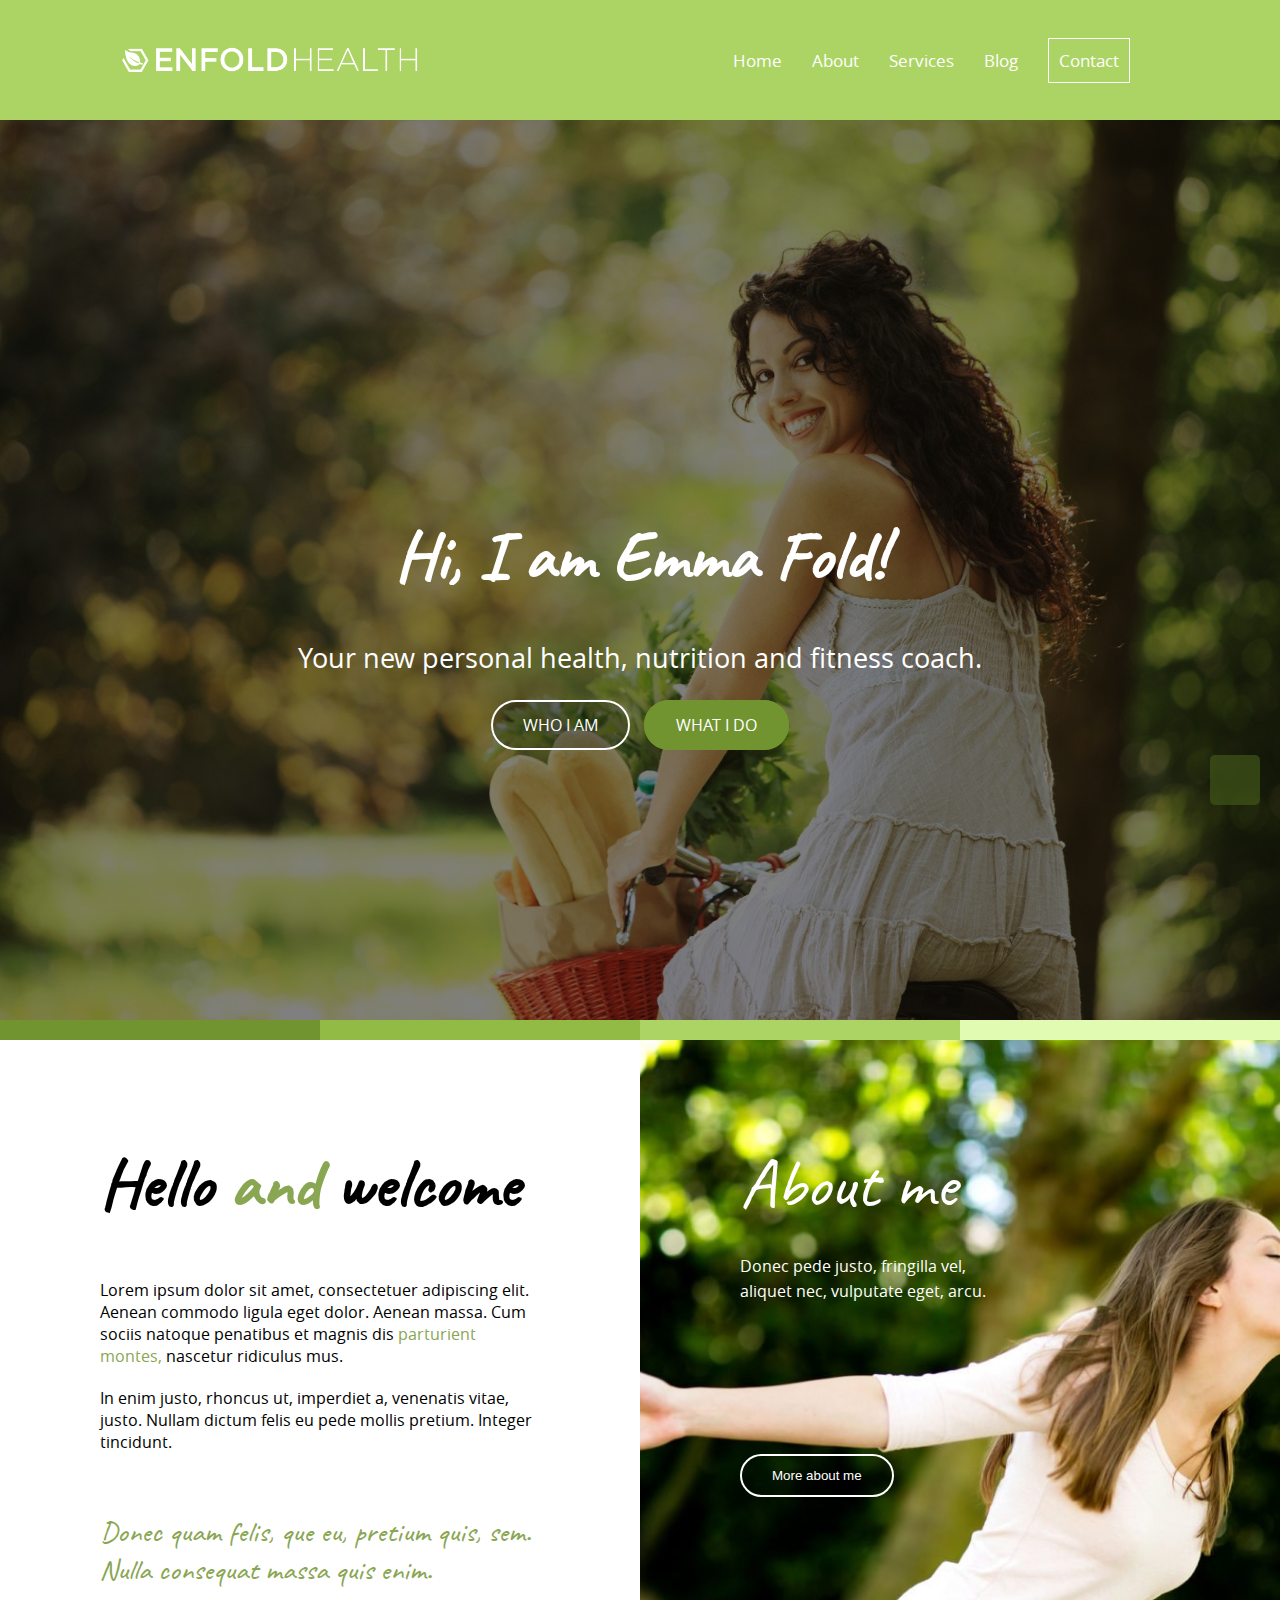
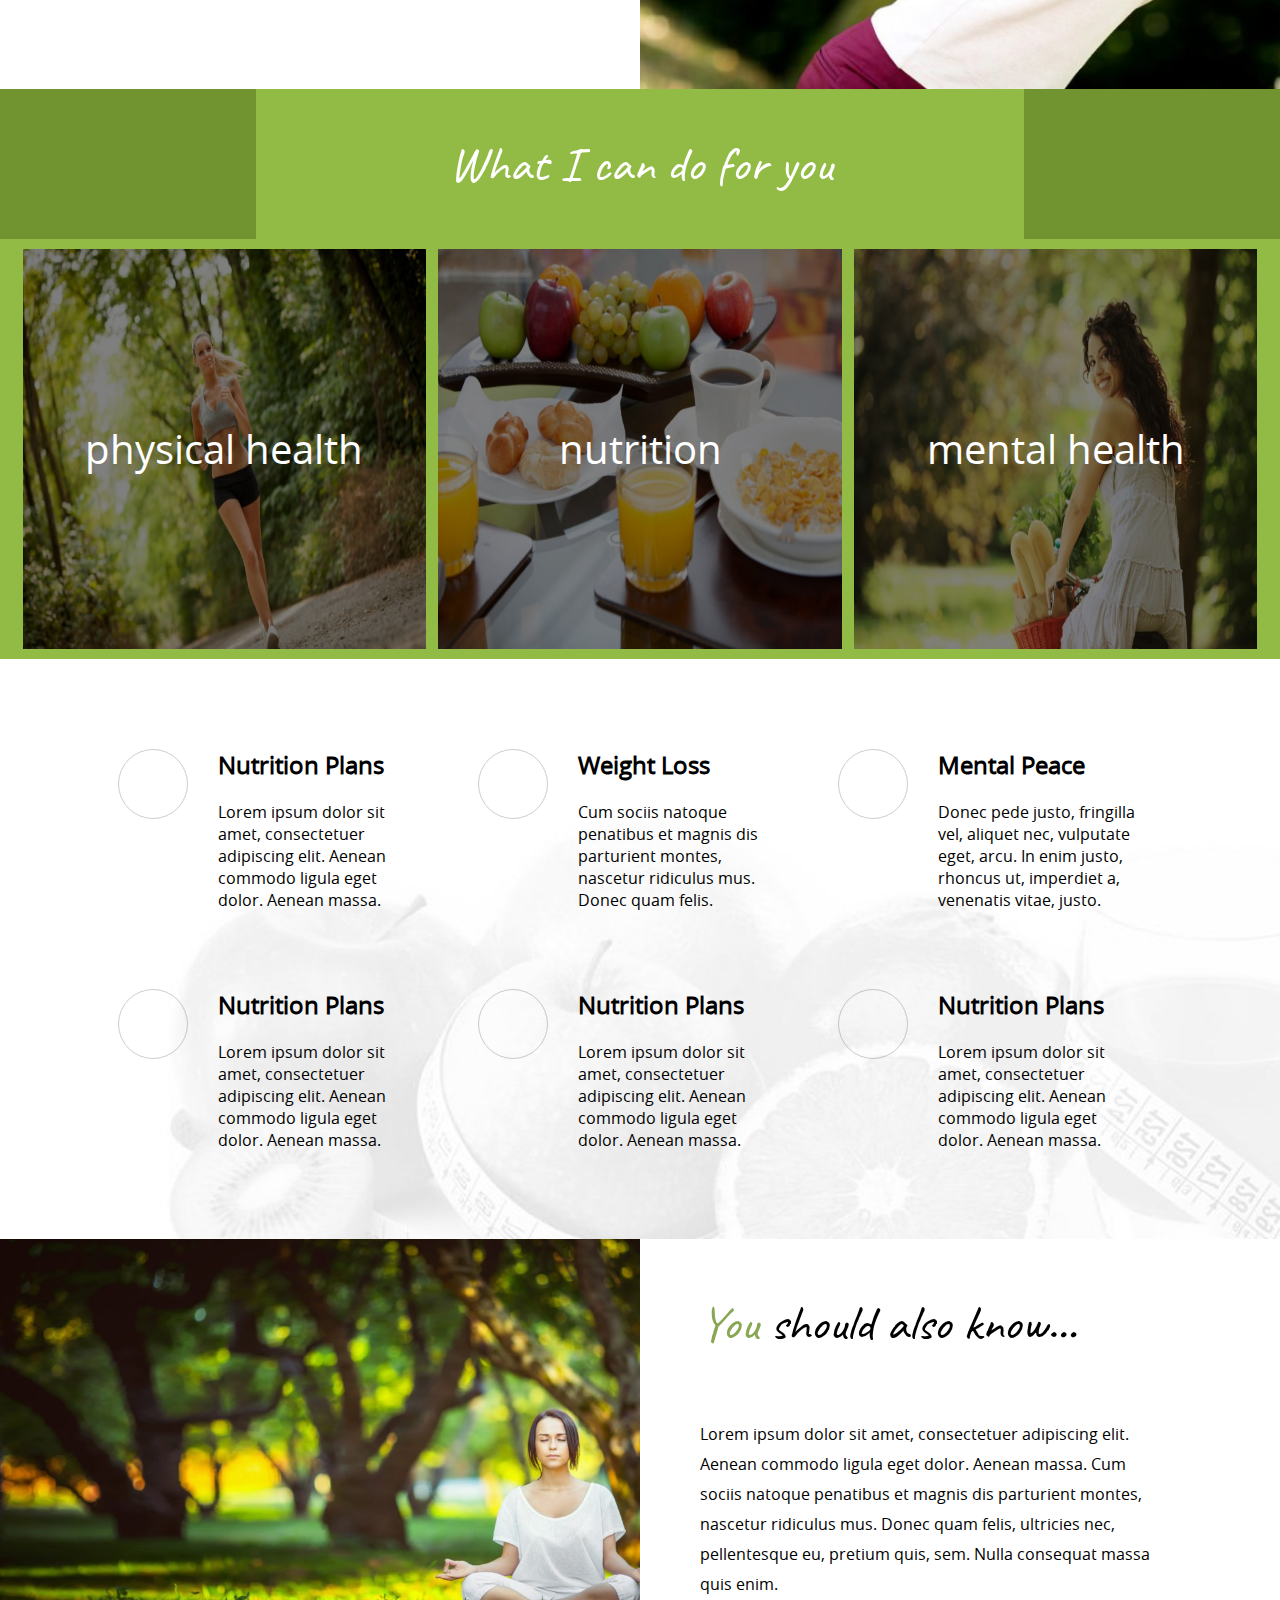
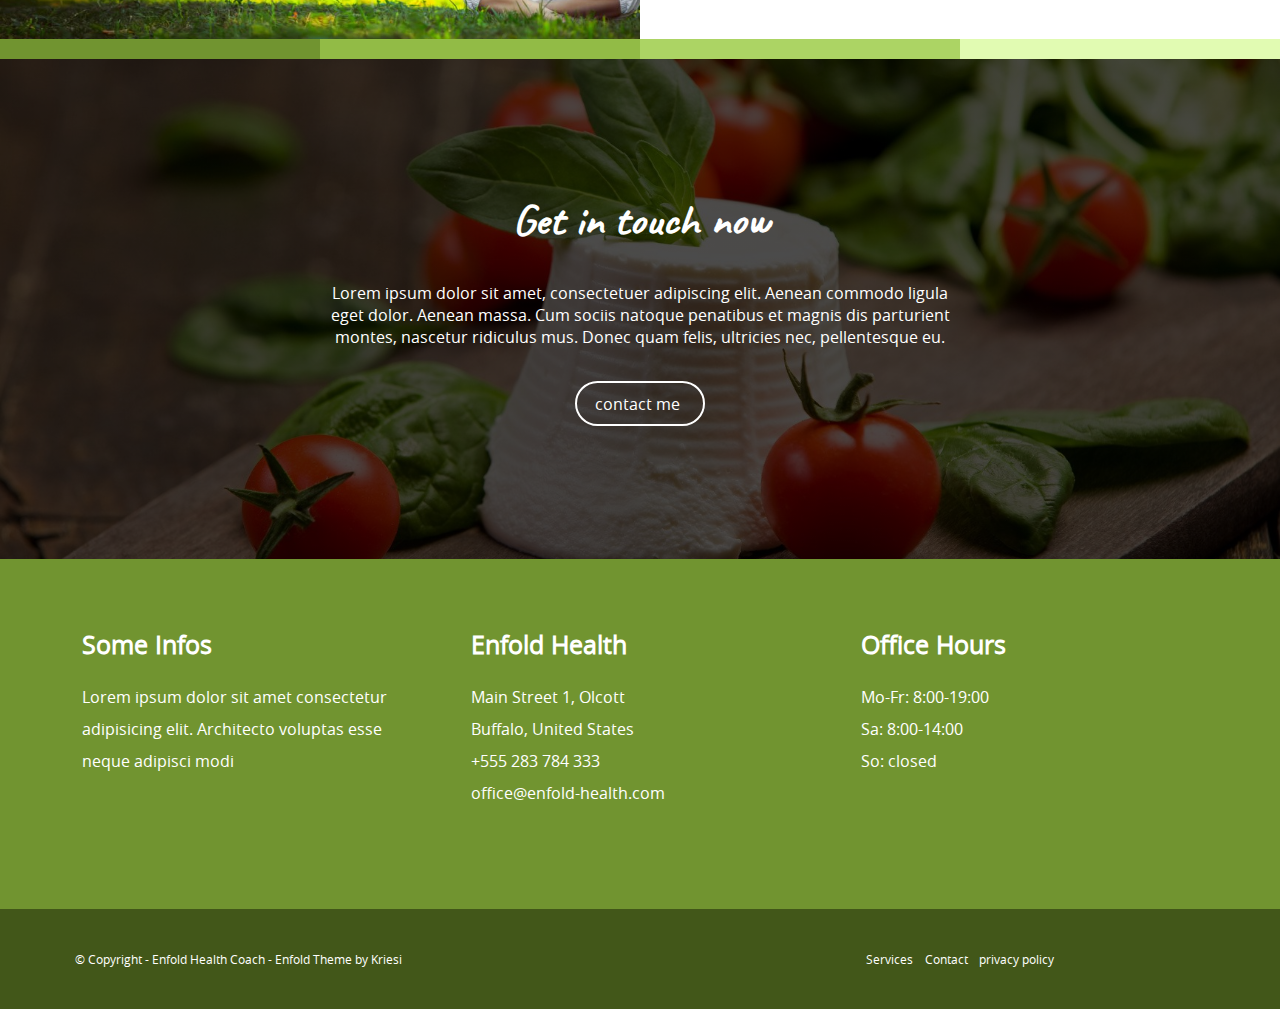
<file: index.html>
<!DOCTYPE html>
<html lang="en">
  <head>
    <meta charset="UTF-8" />
    <meta http-equiv="X-UA-Compatible" content="IE=edge" />
    <meta name="viewport" content="width=device-width, initial-scale=1.0" />
    <title>index</title>
    <link rel="stylesheet" href="css/styles.css" />
    <link
      rel="stylesheet"
      href="https://cdnjs.cloudflare.com/ajax/libs/font-awesome/6.2.0/css/all.min.css"
      integrity="sha512-xh6O/CkQoPOWDdYTDqeRdPCVd1SpvCA9XXcUnZS2FmJNp1coAFzvtCN9BmamE+4aHK8yyUHUSCcJHgXloTyT2A=="
      crossorigin="anonymous"
      referrerpolicy="no-referrer"
    />
  </head>
  <body>
    <!-- fixed-button -->
    <a href="#header" class="fixed-button"><i class="fa fa-angle-up"></i></a>
    <!-- header -->
    <header id="header">
      <nav>
        <!-- logo -->
        <a class="logo-box1" href="">
          <img src="images/logo_white.png" />
        </a>
        <a class="logo-box2" href="">
          <img src="images/logo-1.png" />
        </a>
        <!-- menu -->
        <ul>
          <li>
            <a href="">Home</a>
          </li>
          <li>
            <a href="">About</a>
          </li>
          <li>
            <a href="">Services</a>
            <ul>
              <li>
                <a href="">Mental Health</a>
              </li>
              <li>
                <a href="">Nutrition</a>
              </li>
              <li>
                <a href="">Physical Health</a>
              </li>
            </ul>
          </li>
          <li>
            <a href="">Blog</a>
          </li>
          <li>
            <a href="" class="contact"><span>Contact</span></a>
          </li>
          <li>
            <a href="">
              <i class="fa fa-search"></i>
            </a>
          </li>
        </ul>
        <div class="icons">
          <i class="fa fa-search"></i>
          <i class="fa fa-bars"></i>
        </div>
      </nav>
      <!-- content -->
      <div class="content-wrapper">
        <h2>Hi, I am Emma Fold!</h2>
        <p>Your new personal health, nutrition and fitness coach.</p>
        <div class="header-btn-box">
          <a class="btn btn1">WHO I AM</a>
          <a class="btn btn2">WHAT I DO</a>
        </div>
      </div>
      <!-- angel -->
      <a href="">
        <div>
          <i class="fa fa-chevron-down"></i>
        </div>
      </a>
    </header>
    <!-- separator 1 -->
    <div class="separetor">
      <div class="seperator-right"></div>
    </div>
    <main>
      <div class="about1">
        <h2>Hello <span>and</span> welcome</h2>
        <p>
          Lorem ipsum dolor sit amet, consectetuer adipiscing elit. Aenean
          commodo ligula eget dolor. Aenean massa. Cum sociis natoque penatibus
          et magnis dis <a href="">parturient montes,</a> nascetur ridiculus
          mus.
        </p>
        <p>
          In enim justo, rhoncus ut, imperdiet a, venenatis vitae, justo. Nullam
          dictum felis eu pede mollis pretium. Integer tincidunt.
        </p>
        <p>
          Donec quam felis, que eu, pretium quis, sem. Nulla consequat massa
          quis enim.
        </p>
      </div>
      <div class="about2">
        <h2>About me</h2>
        <p>
          Donec pede justo, fringilla vel, aliquet nec, vulputate eget, arcu.
        </p>
        <button class="btn btn-about">More about me</button>
      </div>
      <!-- What I can do for you -->
      <div class="services-wrapper">
        <div class="services-top">
          <div class="services-top-content">
            <span>What I can do for you</span>
          </div>
        </div>
        <!-- galerry -->
        <div class="srvices-galerry-wrapper">
          <div class="galerry-wrapper-img-box">
            <img src="images/woman-running-705x470.jpg" alt="" />
            <div class="img-box-shadow">physical health</div>
          </div>
          <div class="galerry-wrapper-img-box">
            <img src="images/complete-healthy-breakfast-m-705x502.jpg" alt="" />
            <div class="img-box-shadow">nutrition</div>
          </div>
          <div class="galerry-wrapper-img-box">
            <img src="images/healthy-lifestyle-m-705x470.jpg" alt="" />
            <div class="img-box-shadow">mental health</div>
          </div>
        </div>
      </div>
      <!-- services-details -->
      <div class="details">
        <!-- box1 -->
        <div class="box">
          <h2>Nutrition Plans</h2>
          <p>
            Lorem ipsum dolor sit amet, consectetuer adipiscing elit. Aenean
            commodo ligula eget dolor. Aenean massa.
          </p>
          <i class="fa fa-car"></i>
        </div>
        <!-- box2 -->
        <div class="box">
          <h2>Weight Loss</h2>
          <p>
            Cum sociis natoque penatibus et magnis dis parturient montes,
            nascetur ridiculus mus. Donec quam felis.
          </p>
          <i class="fa fa-car"></i>
        </div>
        <!-- box3 -->
        <div class="box">
          <h2>Mental Peace</h2>
          <p>
            Donec pede justo, fringilla vel, aliquet nec, vulputate eget, arcu.
            In enim justo, rhoncus ut, imperdiet a, venenatis vitae, justo.
          </p>
          <i class="fa fa-car"></i>
        </div>
        <!-- box4 -->
        <div class="box">
          <h2>Nutrition Plans</h2>
          <p>
            Lorem ipsum dolor sit amet, consectetuer adipiscing elit. Aenean
            commodo ligula eget dolor. Aenean massa.
          </p>
          <i class="fa fa-car"></i>
        </div>
        <!-- box5 -->
        <div class="box">
          <h2>Nutrition Plans</h2>
          <p>
            Lorem ipsum dolor sit amet, consectetuer adipiscing elit. Aenean
            commodo ligula eget dolor. Aenean massa.
          </p>
          <i class="fa fa-car"></i>
        </div>
        <!-- box6 -->
        <div class="box">
          <h2>Nutrition Plans</h2>
          <p>
            Lorem ipsum dolor sit amet, consectetuer adipiscing elit. Aenean
            commodo ligula eget dolor. Aenean massa.
          </p>
          <i class="fa fa-car"></i>
        </div>
      </div>
      <!-- should know -->
      <div class="parent">
        <div class="img"></div>
        <div class="should-know">
          <h2><span>You</span> should also know…</h2>
          <p>
            Lorem ipsum dolor sit amet, consectetuer adipiscing elit. Aenean
            commodo ligula eget dolor. Aenean massa. Cum sociis natoque
            penatibus et magnis dis parturient montes, nascetur ridiculus mus.
            Donec quam felis, ultricies nec, pellentesque eu, pretium quis, sem.
            Nulla consequat massa quis enim.
          </p>
        </div>
      </div>
      <!-- separetore 2 -->
      <div class="separetor">
        <div class="seperator-right"></div>
      </div>
      <!-- contact-me -->
      <div class="contact-me-wrapper">
        <div class="contact-me-content">
          <h3>Get in touch now</h3>
          <p>
            Lorem ipsum dolor sit amet, consectetuer adipiscing elit. Aenean
            commodo ligula eget dolor. Aenean massa. Cum sociis natoque
            penatibus et magnis dis parturient montes, nascetur ridiculus mus.
            Donec quam felis, ultricies nec, pellentesque eu.
          </p>
          <a class="contact-me-button" href=""
            >contact me <i class="fa fa-angle-right btn-icon"></i
          ></a>
        </div>
      </div>
      <!-- footer-top -->
      <div class="f-top-wrapper">
        <div class="f-top-sections f-top-sec1">
          <h4>Some Infos</h4>
          <p>
            Lorem ipsum dolor sit amet consectetur adipisicing elit. Architecto
            voluptas esse neque adipisci modi
          </p>
        </div>
        <div class="f-top-sections f-top-sec2">
          <h4>Enfold Health</h4>
          <p>
            Main Street 1, Olcott <br />
            Buffalo, United States
          </p>

          <p>+555 283 784 333</p>
          <p>office@enfold-health.com</p>
        </div>
        <div class="f-top-sections f-top-sec3">
          <h4>Office Hours</h4>
          <p>Mo-Fr: 8:00-19:00</p>
          <p>Sa: 8:00-14:00</p>
          <p>So: closed</p>
        </div>
      </div>
      <!-- footer-bottom -->
      <div class="f-bottom-wrapper">
        <p>
          © Copyright - <a href="">Enfold Health Coach</a> -
          <a href="">Enfold Theme by Kriesi</a>
        </p>
        <div class="f-bottom-right">
          <a href="">Services</a>
          <a href="">Contact</a>
          <a href="">privacy policy</a>
          <a class="icon-link" href=""><i class="fab fa-twitter"></i></a>
          <a class="icon-link" href=""><i class="fab fa-facebook"></i></a>
          <a class="icon-link" href=""><i class="fab fa-skype"></i></a>
        </div>
      </div>
    </main>
  </body>
</html>
</file>
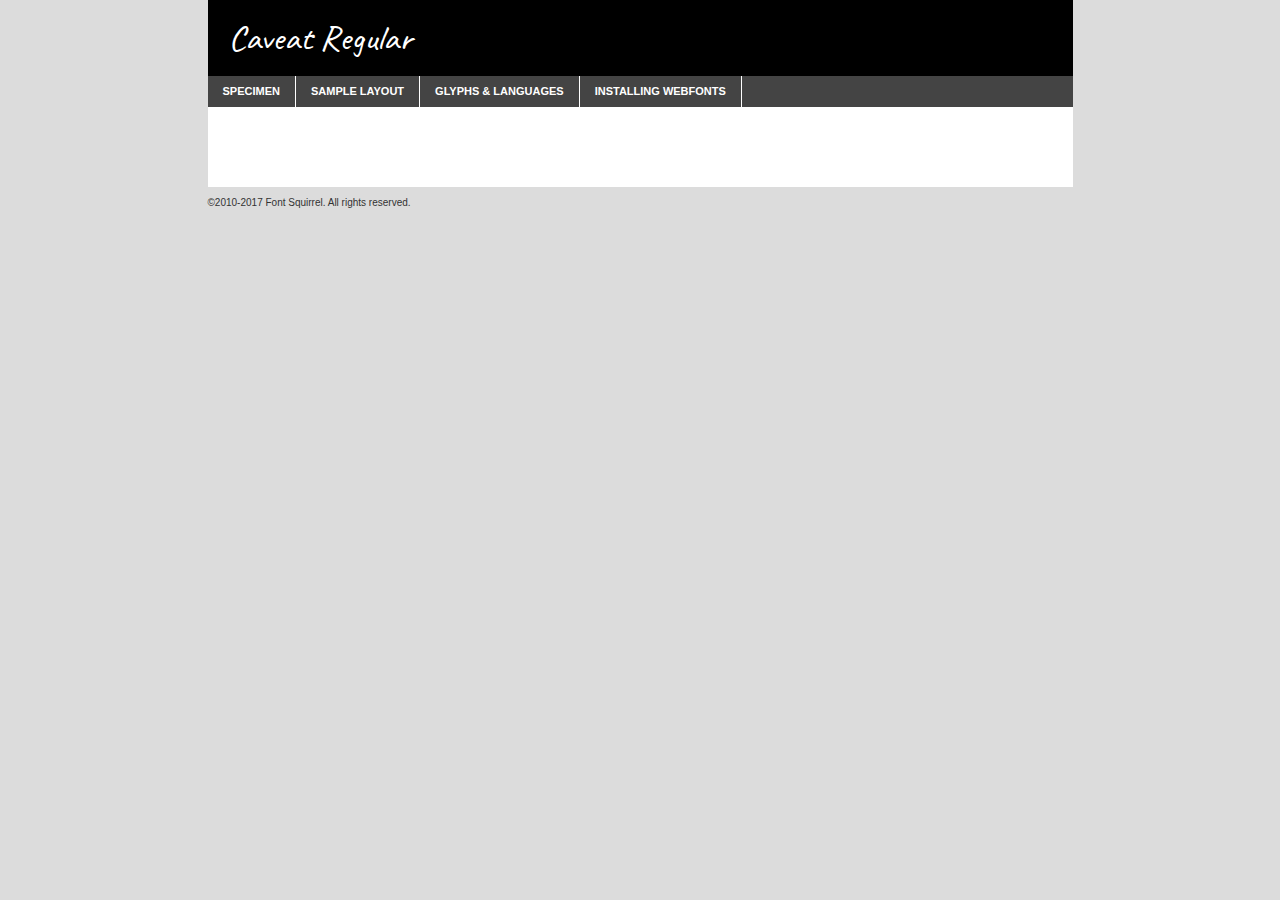
<file: fonts/caveat.regular-demo.html>
<!DOCTYPE html PUBLIC "-//W3C//DTD XHTML 1.0 Transitional//EN"
        "http://www.w3.org/TR/xhtml1/DTD/xhtml1-transitional.dtd">

<html xmlns="http://www.w3.org/1999/xhtml" xml:lang="en" lang="en">
<head>
    <meta http-equiv="Content-Type" content="text/html; charset=utf-8"/>
    <script src="http://ajax.googleapis.com/ajax/libs/jquery/1.7.2/jquery.min.js" type="text/javascript" charset="utf-8"></script>
    <script type="text/javascript">
		(function($) {
			$.fn.easyTabs = function(option) {
				var param = jQuery.extend({ fadeSpeed: 'fast', defaultContent: 1, activeClass: 'active' }, option);
				$(this).each(function() {
					var thisId = '#' + this.id;
					if ( param.defaultContent == '' )
					{
						param.defaultContent = 1;
					}
					if ( typeof param.defaultContent == 'number' )
					{
						var defaultTab = $(thisId + ' .tabs li:eq(' + (param.defaultContent - 1) + ') a').attr('href').substr(1);
					}
					else
					{
						var defaultTab = param.defaultContent;
					}
					$(thisId + ' .tabs li a').each(function() {
						var tabToHide = $(this).attr('href').substr(1);
						$('#' + tabToHide).addClass('easytabs-tab-content');
					});
					hideAll();
					changeContent(defaultTab);

					function hideAll() {$(thisId + ' .easytabs-tab-content').hide();}

					function changeContent(tabId)
					{
						hideAll();
						$(thisId + ' .tabs li').removeClass(param.activeClass);
						$(thisId + ' .tabs li a[href=#' + tabId + ']').closest('li').addClass(param.activeClass);
						if ( param.fadeSpeed != 'none' )
						{
							$(thisId + ' #' + tabId).fadeIn(param.fadeSpeed);
						}
						else
						{
							$(thisId + ' #' + tabId).show();
						}
					}

					$(thisId + ' .tabs li').click(function() {
						var tabId = $(this).find('a').attr('href').substr(1);
						changeContent(tabId);
						return false;
					});
				});
			}
		})(jQuery);
    </script>
    <link rel="stylesheet" href="specimen_files/specimen_stylesheet.css" type="text/css" charset="utf-8"/>
    <link rel="stylesheet" href="stylesheet.css" type="text/css" charset="utf-8"/>

    <style type="text/css">
        		body {
			font-family: 'caveatregular';
        		}

            </style>

    <title>Caveat Regular Specimen</title>


    <script type="text/javascript" charset="utf-8">
		$(document).ready(function() {
			$('#container').easyTabs({ defaultContent: 1 });
		});
    </script>
</head>

<body>
<div id="container">
    <div id="header">
		Caveat Regular    </div>
    <ul class="tabs">
        <li><a href="#specimen">Specimen</a></li>
        <li><a href="#layout">Sample Layout</a></li>
		        <li><a href="#glyphs">Glyphs &amp; Languages</a></li>
        <li><a href="#installing">Installing Webfonts</a></li>

    </ul>

    <div id="main_content">


        <div id="specimen">

            <div class="section">
                <div class="grid12 firstcol">
                    <div class="huge">AaBb</div>
                </div>
            </div>

            <div class="section">
                <div class="glyph_range">A&#x200B;B&#x200b;C&#x200b;D&#x200b;E&#x200b;F&#x200b;G&#x200b;H&#x200b;I&#x200b;J&#x200b;K&#x200b;L&#x200b;M&#x200b;N&#x200b;O&#x200b;P&#x200b;Q&#x200b;R&#x200b;S&#x200b;T&#x200b;U&#x200b;V&#x200b;W&#x200b;X&#x200b;Y&#x200b;Z&#x200b;a&#x200b;b&#x200b;c&#x200b;d&#x200b;e&#x200b;f&#x200b;g&#x200b;h&#x200b;i&#x200b;j&#x200b;k&#x200b;l&#x200b;m&#x200b;n&#x200b;o&#x200b;p&#x200b;q&#x200b;r&#x200b;s&#x200b;t&#x200b;u&#x200b;v&#x200b;w&#x200b;x&#x200b;y&#x200b;z&#x200b;1&#x200b;2&#x200b;3&#x200b;4&#x200b;5&#x200b;6&#x200b;7&#x200b;8&#x200b;9&#x200b;0&#x200b;&amp;&#x200b;.&#x200b;,&#x200b;?&#x200b;!&#x200b;&#64;&#x200b;(&#x200b;)&#x200b;#&#x200b;$&#x200b;%&#x200b;*&#x200b;+&#x200b;-&#x200b;=&#x200b;:&#x200b;;</div>
            </div>
            <div class="section">
                <div class="grid12 firstcol">
                    <table class="sample_table">
                        <tr>
                            <td>10</td>
                            <td class="size10">abcdefghijklmnopqrstuvwxyzABCDEFGHIJKLMNOPQRSTUVWXYZ0123456789abcdefghijklmnopqrstuvwxyzABCDEFGHIJKLMNOPQRSTUVWXYZ0123456789abcdefghijklmnopqrstuvwxyzABCDEFGHIJKLMNOPQRSTUVWXYZ</td>
                        </tr>
                        <tr>
                            <td>11</td>
                            <td class="size11">abcdefghijklmnopqrstuvwxyzABCDEFGHIJKLMNOPQRSTUVWXYZ0123456789abcdefghijklmnopqrstuvwxyzABCDEFGHIJKLMNOPQRSTUVWXYZ0123456789abcdefghijklmnopqrstuvwxyzABCDEFGHIJKLMNOPQRSTUVWXYZ</td>
                        </tr>
                        <tr>
                            <td>12</td>
                            <td class="size12">abcdefghijklmnopqrstuvwxyzABCDEFGHIJKLMNOPQRSTUVWXYZ0123456789abcdefghijklmnopqrstuvwxyzABCDEFGHIJKLMNOPQRSTUVWXYZ0123456789abcdefghijklmnopqrstuvwxyzABCDEFGHIJKLMNOPQRSTUVWXYZ</td>
                        </tr>
                        <tr>
                            <td>13</td>
                            <td class="size13">abcdefghijklmnopqrstuvwxyzABCDEFGHIJKLMNOPQRSTUVWXYZ0123456789abcdefghijklmnopqrstuvwxyzABCDEFGHIJKLMNOPQRSTUVWXYZ0123456789abcdefghijklmnopqrstuvwxyzABCDEFGHIJKLMNOPQRSTUVWXYZ</td>
                        </tr>
                        <tr>
                            <td>14</td>
                            <td class="size14">abcdefghijklmnopqrstuvwxyzABCDEFGHIJKLMNOPQRSTUVWXYZ0123456789abcdefghijklmnopqrstuvwxyzABCDEFGHIJKLMNOPQRSTUVWXYZ0123456789abcdefghijklmnopqrstuvwxyzABCDEFGHIJKLMNOPQRSTUVWXYZ</td>
                        </tr>
                        <tr>
                            <td>16</td>
                            <td class="size16">abcdefghijklmnopqrstuvwxyzABCDEFGHIJKLMNOPQRSTUVWXYZ0123456789abcdefghijklmnopqrstuvwxyzABCDEFGHIJKLMNOPQRSTUVWXYZ</td>
                        </tr>
                        <tr>
                            <td>18</td>
                            <td class="size18">abcdefghijklmnopqrstuvwxyzABCDEFGHIJKLMNOPQRSTUVWXYZ0123456789abcdefghijklmnopqrstuvwxyzABCDEFGHIJKLMNOPQRSTUVWXYZ</td>
                        </tr>
                        <tr>
                            <td>20</td>
                            <td class="size20">abcdefghijklmnopqrstuvwxyzABCDEFGHIJKLMNOPQRSTUVWXYZ0123456789abcdefghijklmnopqrstuvwxyzABCDEFGHIJKLMNOPQRSTUVWXYZ</td>
                        </tr>
                        <tr>
                            <td>24</td>
                            <td class="size24">abcdefghijklmnopqrstuvwxyzABCDEFGHIJKLMNOPQRSTUVWXYZ0123456789abcdefghijklmnopqrstuvwxyzABCDEFGHIJKLMNOPQRSTUVWXYZ</td>
                        </tr>
                        <tr>
                            <td>30</td>
                            <td class="size30">abcdefghijklmnopqrstuvwxyzABCDEFGHIJKLMNOPQRSTUVWXYZ0123456789abcdefghijklmnopqrstuvwxyzABCDEFGHIJKLMNOPQRSTUVWXYZ</td>
                        </tr>
                        <tr>
                            <td>36</td>
                            <td class="size36">abcdefghijklmnopqrstuvwxyzABCDEFGHIJKLMNOPQRSTUVWXYZ0123456789abcdefghijklmnopqrstuvwxyzABCDEFGHIJKLMNOPQRSTUVWXYZ</td>
                        </tr>
                        <tr>
                            <td>48</td>
                            <td class="size48">abcdefghijklmnopqrstuvwxyzABCDEFGHIJKLMNOPQRSTUVWXYZ0123456789abcdefghijklmnopqrstuvwxyzABCDEFGHIJKLMNOPQRSTUVWXYZ</td>
                        </tr>
                        <tr>
                            <td>60</td>
                            <td class="size60">abcdefghijklmnopqrstuvwxyzABCDEFGHIJKLMNOPQRSTUVWXYZ0123456789abcdefghijklmnopqrstuvwxyzABCDEFGHIJKLMNOPQRSTUVWXYZ</td>
                        </tr>
                        <tr>
                            <td>72</td>
                            <td class="size72">abcdefghijklmnopqrstuvwxyzABCDEFGHIJKLMNOPQRSTUVWXYZ0123456789abcdefghijklmnopqrstuvwxyzABCDEFGHIJKLMNOPQRSTUVWXYZ</td>
                        </tr>
                        <tr>
                            <td>90</td>
                            <td class="size90">abcdefghijklmnopqrstuvwxyzABCDEFGHIJKLMNOPQRSTUVWXYZ0123456789abcdefghijklmnopqrstuvwxyzABCDEFGHIJKLMNOPQRSTUVWXYZ</td>
                        </tr>
                    </table>

                </div>

            </div>


            <div class="section" id="bodycomparison">


                <div id="xheight">
                    <div class="fontbody">&#x25FC;&#x25FC;&#x25FC;&#x25FC;&#x25FC;&#x25FC;&#x25FC;&#x25FC;&#x25FC;&#x25FC;&#x25FC;&#x25FC;&#x25FC;&#x25FC;&#x25FC;&#x25FC;&#x25FC;&#x25FC;&#x25FC;&#x25FC;&#x25FC;&#x25FC;&#x25FC;&#x25FC;&#x25FC;&#x25FC;&#x25FC;&#x25FC;&#x25FC;&#x25FC;&#x25FC;&#x25FC;&#x25FC;&#x25FC;&#x25FC;&#x25FC;&#x25FC;&#x25FC;&#x25FC;&#x25FC;&#x25FC;&#x25FC;&#x25FC;&#x25FC;&#x25FC;&#x25FC;&#x25FC;&#x25FC;&#x25FC;&#x25FC;&#x25FC;&#x25FC;&#x25FC;&#x25FC;&#x25FC;&#x25FC;&#x25FC;&#x25FC;&#x25FC;&#x25FC;&#x25FC;&#x25FC;&#x25FC;&#x25FC;&#x25FC;&#x25FC;&#x25FC;&#x25FC;&#x25FC;&#x25FC;&#x25FC;&#x25FC;&#x25FC;&#x25FC;&#x25FC;&#x25FC;&#x25FC;&#x25FC;&#x25FC;&#x25FC;&#x25FC;&#x25FC;&#x25FC;&#x25FC;&#x25FC;&#x25FC;&#x25FC;&#x25FC;&#x25FC;&#x25FC;&#x25FC;&#x25FC;&#x25FC;&#x25FC;&#x25FC;&#x25FC;&#x25FC;&#x25FC;&#x25FC;body</div>
                    <div class="arialbody">body</div>
                    <div class="verdanabody">body</div>
                    <div class="georgiabody">body</div>
                </div>
                <div class="fontbody" style="z-index:1">
                    body<span>Caveat Regular</span>
                </div>
                <div class="arialbody" style="z-index:1">
                    body<span>Arial</span>
                </div>
                <div class="verdanabody" style="z-index:1">
                    body<span>Verdana</span>
                </div>
                <div class="georgiabody" style="z-index:1">
                    body<span>Georgia</span>
                </div>


            </div>


            <div class="section psample psample_row1" id="">

                <div class="grid2 firstcol">
                    <p class="size10"><span>10.</span>Aenean lacinia bibendum nulla sed consectetur. Fusce dapibus, tellus ac cursus commodo, tortor mauris condimentum nibh, ut fermentum massa justo sit amet risus. Nullam id dolor id nibh ultricies vehicula ut id elit. Cum sociis natoque penatibus et magnis dis parturient montes, nascetur ridiculus mus. Nulla vitae elit libero, a pharetra augue.</p>

                </div>
                <div class="grid3">
                    <p class="size11"><span>11.</span>Aenean lacinia bibendum nulla sed consectetur. Fusce dapibus, tellus ac cursus commodo, tortor mauris condimentum nibh, ut fermentum massa justo sit amet risus. Nullam id dolor id nibh ultricies vehicula ut id elit. Cum sociis natoque penatibus et magnis dis parturient montes, nascetur ridiculus mus. Nulla vitae elit libero, a pharetra augue.</p>

                </div>
                <div class="grid3">
                    <p class="size12"><span>12.</span>Aenean lacinia bibendum nulla sed consectetur. Fusce dapibus, tellus ac cursus commodo, tortor mauris condimentum nibh, ut fermentum massa justo sit amet risus. Nullam id dolor id nibh ultricies vehicula ut id elit. Cum sociis natoque penatibus et magnis dis parturient montes, nascetur ridiculus mus. Nulla vitae elit libero, a pharetra augue.</p>

                </div>
                <div class="grid4">
                    <p class="size13"><span>13.</span>Aenean lacinia bibendum nulla sed consectetur. Fusce dapibus, tellus ac cursus commodo, tortor mauris condimentum nibh, ut fermentum massa justo sit amet risus. Nullam id dolor id nibh ultricies vehicula ut id elit. Cum sociis natoque penatibus et magnis dis parturient montes, nascetur ridiculus mus. Nulla vitae elit libero, a pharetra augue.</p>

                </div>
                <div class="white_blend"></div>

            </div>
            <div class="section psample psample_row2" id="">
                <div class="grid3 firstcol">
                    <p class="size14"><span>14.</span>Aenean lacinia bibendum nulla sed consectetur. Fusce dapibus, tellus ac cursus commodo, tortor mauris condimentum nibh, ut fermentum massa justo sit amet risus. Nullam id dolor id nibh ultricies vehicula ut id elit. Cum sociis natoque penatibus et magnis dis parturient montes, nascetur ridiculus mus. Nulla vitae elit libero, a pharetra augue.</p>

                </div>
                <div class="grid4">
                    <p class="size16"><span>16.</span>Aenean lacinia bibendum nulla sed consectetur. Fusce dapibus, tellus ac cursus commodo, tortor mauris condimentum nibh, ut fermentum massa justo sit amet risus. Nullam id dolor id nibh ultricies vehicula ut id elit. Cum sociis natoque penatibus et magnis dis parturient montes, nascetur ridiculus mus. Nulla vitae elit libero, a pharetra augue.</p>

                </div>
                <div class="grid5">
                    <p class="size18"><span>18.</span>Aenean lacinia bibendum nulla sed consectetur. Fusce dapibus, tellus ac cursus commodo, tortor mauris condimentum nibh, ut fermentum massa justo sit amet risus. Nullam id dolor id nibh ultricies vehicula ut id elit. Cum sociis natoque penatibus et magnis dis parturient montes, nascetur ridiculus mus. Nulla vitae elit libero, a pharetra augue.</p>

                </div>

                <div class="white_blend"></div>

            </div>

            <div class="section psample psample_row3" id="">
                <div class="grid5 firstcol">
                    <p class="size20"><span>20.</span>Aenean lacinia bibendum nulla sed consectetur. Fusce dapibus, tellus ac cursus commodo, tortor mauris condimentum nibh, ut fermentum massa justo sit amet risus. Nullam id dolor id nibh ultricies vehicula ut id elit. Cum sociis natoque penatibus et magnis dis parturient montes, nascetur ridiculus mus. Nulla vitae elit libero, a pharetra augue.</p>
                </div>
                <div class="grid7">
                    <p class="size24"><span>24.</span>Aenean lacinia bibendum nulla sed consectetur. Fusce dapibus, tellus ac cursus commodo, tortor mauris condimentum nibh, ut fermentum massa justo sit amet risus. Nullam id dolor id nibh ultricies vehicula ut id elit. Cum sociis natoque penatibus et magnis dis parturient montes, nascetur ridiculus mus. Nulla vitae elit libero, a pharetra augue.</p>
                </div>

                <div class="white_blend"></div>

            </div>

            <div class="section psample psample_row4" id="">
                <div class="grid12 firstcol">
                    <p class="size30"><span>30.</span>Aenean lacinia bibendum nulla sed consectetur. Fusce dapibus, tellus ac cursus commodo, tortor mauris condimentum nibh, ut fermentum massa justo sit amet risus. Nullam id dolor id nibh ultricies vehicula ut id elit. Cum sociis natoque penatibus et magnis dis parturient montes, nascetur ridiculus mus. Nulla vitae elit libero, a pharetra augue.</p>
                </div>
                <div class="white_blend"></div>

            </div>


            <div class="section psample psample_row1 fullreverse">
                <div class="grid2 firstcol">
                    <p class="size10"><span>10.</span>Aenean lacinia bibendum nulla sed consectetur. Fusce dapibus, tellus ac cursus commodo, tortor mauris condimentum nibh, ut fermentum massa justo sit amet risus. Nullam id dolor id nibh ultricies vehicula ut id elit. Cum sociis natoque penatibus et magnis dis parturient montes, nascetur ridiculus mus. Nulla vitae elit libero, a pharetra augue.</p>

                </div>
                <div class="grid3">
                    <p class="size11"><span>11.</span>Aenean lacinia bibendum nulla sed consectetur. Fusce dapibus, tellus ac cursus commodo, tortor mauris condimentum nibh, ut fermentum massa justo sit amet risus. Nullam id dolor id nibh ultricies vehicula ut id elit. Cum sociis natoque penatibus et magnis dis parturient montes, nascetur ridiculus mus. Nulla vitae elit libero, a pharetra augue.</p>

                </div>
                <div class="grid3">
                    <p class="size12"><span>12.</span>Aenean lacinia bibendum nulla sed consectetur. Fusce dapibus, tellus ac cursus commodo, tortor mauris condimentum nibh, ut fermentum massa justo sit amet risus. Nullam id dolor id nibh ultricies vehicula ut id elit. Cum sociis natoque penatibus et magnis dis parturient montes, nascetur ridiculus mus. Nulla vitae elit libero, a pharetra augue.</p>

                </div>
                <div class="grid4">
                    <p class="size13"><span>13.</span>Aenean lacinia bibendum nulla sed consectetur. Fusce dapibus, tellus ac cursus commodo, tortor mauris condimentum nibh, ut fermentum massa justo sit amet risus. Nullam id dolor id nibh ultricies vehicula ut id elit. Cum sociis natoque penatibus et magnis dis parturient montes, nascetur ridiculus mus. Nulla vitae elit libero, a pharetra augue.</p>

                </div>
                <div class="black_blend"></div>

            </div>

            <div class="section psample psample_row2 fullreverse">
                <div class="grid3 firstcol">
                    <p class="size14"><span>14.</span>Aenean lacinia bibendum nulla sed consectetur. Fusce dapibus, tellus ac cursus commodo, tortor mauris condimentum nibh, ut fermentum massa justo sit amet risus. Nullam id dolor id nibh ultricies vehicula ut id elit. Cum sociis natoque penatibus et magnis dis parturient montes, nascetur ridiculus mus. Nulla vitae elit libero, a pharetra augue.</p>

                </div>
                <div class="grid4">
                    <p class="size16"><span>16.</span>Aenean lacinia bibendum nulla sed consectetur. Fusce dapibus, tellus ac cursus commodo, tortor mauris condimentum nibh, ut fermentum massa justo sit amet risus. Nullam id dolor id nibh ultricies vehicula ut id elit. Cum sociis natoque penatibus et magnis dis parturient montes, nascetur ridiculus mus. Nulla vitae elit libero, a pharetra augue.</p>

                </div>
                <div class="grid5">
                    <p class="size18"><span>18.</span>Aenean lacinia bibendum nulla sed consectetur. Fusce dapibus, tellus ac cursus commodo, tortor mauris condimentum nibh, ut fermentum massa justo sit amet risus. Nullam id dolor id nibh ultricies vehicula ut id elit. Cum sociis natoque penatibus et magnis dis parturient montes, nascetur ridiculus mus. Nulla vitae elit libero, a pharetra augue.</p>

                </div>
                <div class="black_blend"></div>

            </div>

            <div class="section psample fullreverse psample_row3" id="">
                <div class="grid5 firstcol">
                    <p class="size20"><span>20.</span>Aenean lacinia bibendum nulla sed consectetur. Fusce dapibus, tellus ac cursus commodo, tortor mauris condimentum nibh, ut fermentum massa justo sit amet risus. Nullam id dolor id nibh ultricies vehicula ut id elit. Cum sociis natoque penatibus et magnis dis parturient montes, nascetur ridiculus mus. Nulla vitae elit libero, a pharetra augue.</p>
                </div>
                <div class="grid7">
                    <p class="size24"><span>24.</span>Aenean lacinia bibendum nulla sed consectetur. Fusce dapibus, tellus ac cursus commodo, tortor mauris condimentum nibh, ut fermentum massa justo sit amet risus. Nullam id dolor id nibh ultricies vehicula ut id elit. Cum sociis natoque penatibus et magnis dis parturient montes, nascetur ridiculus mus. Nulla vitae elit libero, a pharetra augue.</p>
                </div>

                <div class="black_blend"></div>

            </div>

            <div class="section psample fullreverse psample_row4" id="" style="border-bottom: 20px #000 solid;">
                <div class="grid12 firstcol">
                    <p class="size30"><span>30.</span>Aenean lacinia bibendum nulla sed consectetur. Fusce dapibus, tellus ac cursus commodo, tortor mauris condimentum nibh, ut fermentum massa justo sit amet risus. Nullam id dolor id nibh ultricies vehicula ut id elit. Cum sociis natoque penatibus et magnis dis parturient montes, nascetur ridiculus mus. Nulla vitae elit libero, a pharetra augue.</p>
                </div>
                <div class="black_blend"></div>

            </div>


        </div>

        <div id="layout">

            <div class="section">

                <div class="grid12 firstcol">
                    <h1>Lorem Ipsum Dolor</h1>
                    <h2>Etiam porta sem malesuada magna mollis euismod</h2>

                    <p class="byline">By <a href="#link">Aenean Lacinia</a></p>
                </div>
            </div>
            <div class="section">
                <div class="grid8 firstcol">
                    <p class="large">Donec sed odio dui. Morbi leo risus, porta ac consectetur ac, vestibulum at eros. Fusce dapibus, tellus ac cursus commodo, tortor mauris condimentum nibh, ut fermentum massa justo sit amet risus. </p>


                    <h3>Pellentesque ornare sem</h3>

                    <p>Maecenas sed diam eget risus varius blandit sit amet non magna. Maecenas faucibus mollis interdum. Donec ullamcorper nulla non metus auctor fringilla. Nullam id dolor id nibh ultricies vehicula ut id elit. Nullam id dolor id nibh ultricies vehicula ut id elit. </p>

                    <p>Aenean eu leo quam. Pellentesque ornare sem lacinia quam venenatis vestibulum. Lorem ipsum dolor sit amet, consectetur adipiscing elit. Cum sociis natoque penatibus et magnis dis parturient montes, nascetur ridiculus mus. </p>

                    <p>Nulla vitae elit libero, a pharetra augue. Praesent commodo cursus magna, vel scelerisque nisl consectetur et. Aenean lacinia bibendum nulla sed consectetur. </p>

                    <p>Nullam quis risus eget urna mollis ornare vel eu leo. Nullam quis risus eget urna mollis ornare vel eu leo. Maecenas sed diam eget risus varius blandit sit amet non magna. Donec ullamcorper nulla non metus auctor fringilla. </p>

                    <h3>Cras mattis consectetur</h3>

                    <p>Aenean eu leo quam. Pellentesque ornare sem lacinia quam venenatis vestibulum. Aenean lacinia bibendum nulla sed consectetur. Integer posuere erat a ante venenatis dapibus posuere velit aliquet. Cras mattis consectetur purus sit amet fermentum. </p>

                    <p>Nullam id dolor id nibh ultricies vehicula ut id elit. Nullam quis risus eget urna mollis ornare vel eu leo. Cras mattis consectetur purus sit amet fermentum.</p>
                </div>

                <div class="grid4 sidebar">

                    <div class="box reverse">
                        <p class="last">Nullam quis risus eget urna mollis ornare vel eu leo. Donec ullamcorper nulla non metus auctor fringilla. Cras mattis consectetur purus sit amet fermentum. Sed posuere consectetur est at lobortis. Lorem ipsum dolor sit amet, consectetur adipiscing elit. </p>
                    </div>

                    <p class="caption">Maecenas sed diam eget risus varius.</p>

                    <p>Vestibulum id ligula porta felis euismod semper. Integer posuere erat a ante venenatis dapibus posuere velit aliquet. Vestibulum id ligula porta felis euismod semper. Sed posuere consectetur est at lobortis. Maecenas sed diam eget risus varius blandit sit amet non magna. Fusce dapibus, tellus ac cursus commodo, tortor mauris condimentum nibh, ut fermentum massa justo sit amet risus. </p>


                    <p>Duis mollis, est non commodo luctus, nisi erat porttitor ligula, eget lacinia odio sem nec elit. Aenean lacinia bibendum nulla sed consectetur. Vivamus sagittis lacus vel augue laoreet rutrum faucibus dolor auctor. Aenean lacinia bibendum nulla sed consectetur. Nullam quis risus eget urna mollis ornare vel eu leo. </p>

                    <p>Praesent commodo cursus magna, vel scelerisque nisl consectetur et. Donec ullamcorper nulla non metus auctor fringilla. Maecenas faucibus mollis interdum. Fusce dapibus, tellus ac cursus commodo, tortor mauris condimentum nibh, ut fermentum massa justo sit amet risus. </p>

                </div>
            </div>

        </div>


		

        <div id="glyphs">
            <div class="section">
                <div class="grid12 firstcol">

                    <h1>Language Support</h1>
                    <p>The subset of Caveat Regular in this kit supports the following languages:<br/>

						Albanian, Basque, Breton, Chamorro, Danish, Dutch, English, Faroese, Finnish, French, Frisian, Galician, German, Icelandic, Italian, Malagasy, Norwegian, Portuguese, Spanish, Alsatian, Aragonese, Arapaho, Arrernte, Asturian, Aymara, Bislama, Cebuano, Corsican, Fijian, French_creole, Genoese, Gilbertese, Greenlandic, Haitian_creole, Hiligaynon, Hmong, Hopi, Ibanag, Iloko_ilokano, Indonesian, Interglossa_glosa, Interlingua, Irish_gaelic, Jerriais, Lojban, Lombard, Luxembourgeois, Manx, Mohawk, Norfolk_pitcairnese, Occitan, Oromo, Pangasinan, Papiamento, Piedmontese, Potawatomi, Rhaeto-romance, Romansh, Rotokas, Sami_lule, Samoan, Sardinian, Scots_gaelic, Seychelles_creole, Shona, Sicilian, Somali, Southern_ndebele, Swahili, Swati_swazi, Tagalog_filipino_pilipino, Tetum, Tok_pisin, Uyghur_latinized, Volapuk, Walloon, Warlpiri, Xhosa, Yapese, Zulu, Latinbasic, Ubasic, Demo                    </p>
                    <h1>Glyph Chart</h1>
                    <p>The subset of Caveat Regular in this kit includes all the glyphs listed below. Unicode entities are included above each glyph to help you insert individual characters into your layout.</p>
                    <div id="glyph_chart">

																																	                                <div><p>&amp;#13;</p>&#13;</div>
																				                                <div><p>&amp;#32;</p>&#32;</div>
																				                                <div><p>&amp;#33;</p>&#33;</div>
																				                                <div><p>&amp;#34;</p>&#34;</div>
																				                                <div><p>&amp;#35;</p>&#35;</div>
																				                                <div><p>&amp;#36;</p>&#36;</div>
																				                                <div><p>&amp;#37;</p>&#37;</div>
																				                                <div><p>&amp;#38;</p>&#38;</div>
																				                                <div><p>&amp;#39;</p>&#39;</div>
																				                                <div><p>&amp;#40;</p>&#40;</div>
																				                                <div><p>&amp;#41;</p>&#41;</div>
																				                                <div><p>&amp;#42;</p>&#42;</div>
																				                                <div><p>&amp;#43;</p>&#43;</div>
																				                                <div><p>&amp;#44;</p>&#44;</div>
																				                                <div><p>&amp;#45;</p>&#45;</div>
																				                                <div><p>&amp;#46;</p>&#46;</div>
																				                                <div><p>&amp;#47;</p>&#47;</div>
																				                                <div><p>&amp;#48;</p>&#48;</div>
																				                                <div><p>&amp;#49;</p>&#49;</div>
																				                                <div><p>&amp;#50;</p>&#50;</div>
																				                                <div><p>&amp;#51;</p>&#51;</div>
																				                                <div><p>&amp;#52;</p>&#52;</div>
																				                                <div><p>&amp;#53;</p>&#53;</div>
																				                                <div><p>&amp;#54;</p>&#54;</div>
																				                                <div><p>&amp;#55;</p>&#55;</div>
																				                                <div><p>&amp;#56;</p>&#56;</div>
																				                                <div><p>&amp;#57;</p>&#57;</div>
																				                                <div><p>&amp;#58;</p>&#58;</div>
																				                                <div><p>&amp;#59;</p>&#59;</div>
																				                                <div><p>&amp;#60;</p>&#60;</div>
																				                                <div><p>&amp;#61;</p>&#61;</div>
																				                                <div><p>&amp;#62;</p>&#62;</div>
																				                                <div><p>&amp;#63;</p>&#63;</div>
																				                                <div><p>&amp;#64;</p>&#64;</div>
																				                                <div><p>&amp;#65;</p>&#65;</div>
																				                                <div><p>&amp;#66;</p>&#66;</div>
																				                                <div><p>&amp;#67;</p>&#67;</div>
																				                                <div><p>&amp;#68;</p>&#68;</div>
																				                                <div><p>&amp;#69;</p>&#69;</div>
																				                                <div><p>&amp;#70;</p>&#70;</div>
																				                                <div><p>&amp;#71;</p>&#71;</div>
																				                                <div><p>&amp;#72;</p>&#72;</div>
																				                                <div><p>&amp;#73;</p>&#73;</div>
																				                                <div><p>&amp;#74;</p>&#74;</div>
																				                                <div><p>&amp;#75;</p>&#75;</div>
																				                                <div><p>&amp;#76;</p>&#76;</div>
																				                                <div><p>&amp;#77;</p>&#77;</div>
																				                                <div><p>&amp;#78;</p>&#78;</div>
																				                                <div><p>&amp;#79;</p>&#79;</div>
																				                                <div><p>&amp;#80;</p>&#80;</div>
																				                                <div><p>&amp;#81;</p>&#81;</div>
																				                                <div><p>&amp;#82;</p>&#82;</div>
																				                                <div><p>&amp;#83;</p>&#83;</div>
																				                                <div><p>&amp;#84;</p>&#84;</div>
																				                                <div><p>&amp;#85;</p>&#85;</div>
																				                                <div><p>&amp;#86;</p>&#86;</div>
																				                                <div><p>&amp;#87;</p>&#87;</div>
																				                                <div><p>&amp;#88;</p>&#88;</div>
																				                                <div><p>&amp;#89;</p>&#89;</div>
																				                                <div><p>&amp;#90;</p>&#90;</div>
																				                                <div><p>&amp;#91;</p>&#91;</div>
																				                                <div><p>&amp;#92;</p>&#92;</div>
																				                                <div><p>&amp;#93;</p>&#93;</div>
																				                                <div><p>&amp;#94;</p>&#94;</div>
																				                                <div><p>&amp;#95;</p>&#95;</div>
																				                                <div><p>&amp;#96;</p>&#96;</div>
																				                                <div><p>&amp;#97;</p>&#97;</div>
																				                                <div><p>&amp;#98;</p>&#98;</div>
																				                                <div><p>&amp;#99;</p>&#99;</div>
																				                                <div><p>&amp;#100;</p>&#100;</div>
																				                                <div><p>&amp;#101;</p>&#101;</div>
																				                                <div><p>&amp;#102;</p>&#102;</div>
																				                                <div><p>&amp;#103;</p>&#103;</div>
																				                                <div><p>&amp;#104;</p>&#104;</div>
																				                                <div><p>&amp;#105;</p>&#105;</div>
																				                                <div><p>&amp;#106;</p>&#106;</div>
																				                                <div><p>&amp;#107;</p>&#107;</div>
																				                                <div><p>&amp;#108;</p>&#108;</div>
																				                                <div><p>&amp;#109;</p>&#109;</div>
																				                                <div><p>&amp;#110;</p>&#110;</div>
																				                                <div><p>&amp;#111;</p>&#111;</div>
																				                                <div><p>&amp;#112;</p>&#112;</div>
																				                                <div><p>&amp;#113;</p>&#113;</div>
																				                                <div><p>&amp;#114;</p>&#114;</div>
																				                                <div><p>&amp;#115;</p>&#115;</div>
																				                                <div><p>&amp;#116;</p>&#116;</div>
																				                                <div><p>&amp;#117;</p>&#117;</div>
																				                                <div><p>&amp;#118;</p>&#118;</div>
																				                                <div><p>&amp;#119;</p>&#119;</div>
																				                                <div><p>&amp;#120;</p>&#120;</div>
																				                                <div><p>&amp;#121;</p>&#121;</div>
																				                                <div><p>&amp;#122;</p>&#122;</div>
																				                                <div><p>&amp;#123;</p>&#123;</div>
																				                                <div><p>&amp;#124;</p>&#124;</div>
																				                                <div><p>&amp;#125;</p>&#125;</div>
																				                                <div><p>&amp;#126;</p>&#126;</div>
																				                                <div><p>&amp;#160;</p>&#160;</div>
																				                                <div><p>&amp;#161;</p>&#161;</div>
																				                                <div><p>&amp;#162;</p>&#162;</div>
																				                                <div><p>&amp;#163;</p>&#163;</div>
																				                                <div><p>&amp;#164;</p>&#164;</div>
																				                                <div><p>&amp;#165;</p>&#165;</div>
																				                                <div><p>&amp;#166;</p>&#166;</div>
																				                                <div><p>&amp;#167;</p>&#167;</div>
																				                                <div><p>&amp;#168;</p>&#168;</div>
																				                                <div><p>&amp;#169;</p>&#169;</div>
																				                                <div><p>&amp;#170;</p>&#170;</div>
																				                                <div><p>&amp;#171;</p>&#171;</div>
																				                                <div><p>&amp;#172;</p>&#172;</div>
																				                                <div><p>&amp;#173;</p>&#173;</div>
																				                                <div><p>&amp;#174;</p>&#174;</div>
																				                                <div><p>&amp;#175;</p>&#175;</div>
																				                                <div><p>&amp;#176;</p>&#176;</div>
																				                                <div><p>&amp;#177;</p>&#177;</div>
																				                                <div><p>&amp;#178;</p>&#178;</div>
																				                                <div><p>&amp;#179;</p>&#179;</div>
																				                                <div><p>&amp;#180;</p>&#180;</div>
																				                                <div><p>&amp;#181;</p>&#181;</div>
																				                                <div><p>&amp;#182;</p>&#182;</div>
																				                                <div><p>&amp;#183;</p>&#183;</div>
																				                                <div><p>&amp;#184;</p>&#184;</div>
																				                                <div><p>&amp;#185;</p>&#185;</div>
																				                                <div><p>&amp;#186;</p>&#186;</div>
																				                                <div><p>&amp;#187;</p>&#187;</div>
																				                                <div><p>&amp;#188;</p>&#188;</div>
																				                                <div><p>&amp;#189;</p>&#189;</div>
																				                                <div><p>&amp;#190;</p>&#190;</div>
																				                                <div><p>&amp;#191;</p>&#191;</div>
																				                                <div><p>&amp;#192;</p>&#192;</div>
																				                                <div><p>&amp;#193;</p>&#193;</div>
																				                                <div><p>&amp;#194;</p>&#194;</div>
																				                                <div><p>&amp;#195;</p>&#195;</div>
																				                                <div><p>&amp;#196;</p>&#196;</div>
																				                                <div><p>&amp;#197;</p>&#197;</div>
																				                                <div><p>&amp;#198;</p>&#198;</div>
																				                                <div><p>&amp;#199;</p>&#199;</div>
																				                                <div><p>&amp;#200;</p>&#200;</div>
																				                                <div><p>&amp;#201;</p>&#201;</div>
																				                                <div><p>&amp;#202;</p>&#202;</div>
																				                                <div><p>&amp;#203;</p>&#203;</div>
																				                                <div><p>&amp;#204;</p>&#204;</div>
																				                                <div><p>&amp;#205;</p>&#205;</div>
																				                                <div><p>&amp;#206;</p>&#206;</div>
																				                                <div><p>&amp;#207;</p>&#207;</div>
																				                                <div><p>&amp;#208;</p>&#208;</div>
																				                                <div><p>&amp;#209;</p>&#209;</div>
																				                                <div><p>&amp;#210;</p>&#210;</div>
																				                                <div><p>&amp;#211;</p>&#211;</div>
																				                                <div><p>&amp;#212;</p>&#212;</div>
																				                                <div><p>&amp;#213;</p>&#213;</div>
																				                                <div><p>&amp;#214;</p>&#214;</div>
																				                                <div><p>&amp;#215;</p>&#215;</div>
																				                                <div><p>&amp;#216;</p>&#216;</div>
																				                                <div><p>&amp;#217;</p>&#217;</div>
																				                                <div><p>&amp;#218;</p>&#218;</div>
																				                                <div><p>&amp;#219;</p>&#219;</div>
																				                                <div><p>&amp;#220;</p>&#220;</div>
																				                                <div><p>&amp;#221;</p>&#221;</div>
																				                                <div><p>&amp;#222;</p>&#222;</div>
																				                                <div><p>&amp;#223;</p>&#223;</div>
																				                                <div><p>&amp;#224;</p>&#224;</div>
																				                                <div><p>&amp;#225;</p>&#225;</div>
																				                                <div><p>&amp;#226;</p>&#226;</div>
																				                                <div><p>&amp;#227;</p>&#227;</div>
																				                                <div><p>&amp;#228;</p>&#228;</div>
																				                                <div><p>&amp;#229;</p>&#229;</div>
																				                                <div><p>&amp;#230;</p>&#230;</div>
																				                                <div><p>&amp;#231;</p>&#231;</div>
																				                                <div><p>&amp;#232;</p>&#232;</div>
																				                                <div><p>&amp;#233;</p>&#233;</div>
																				                                <div><p>&amp;#234;</p>&#234;</div>
																				                                <div><p>&amp;#235;</p>&#235;</div>
																				                                <div><p>&amp;#236;</p>&#236;</div>
																				                                <div><p>&amp;#237;</p>&#237;</div>
																				                                <div><p>&amp;#238;</p>&#238;</div>
																				                                <div><p>&amp;#239;</p>&#239;</div>
																				                                <div><p>&amp;#240;</p>&#240;</div>
																				                                <div><p>&amp;#241;</p>&#241;</div>
																				                                <div><p>&amp;#242;</p>&#242;</div>
																				                                <div><p>&amp;#243;</p>&#243;</div>
																				                                <div><p>&amp;#244;</p>&#244;</div>
																				                                <div><p>&amp;#245;</p>&#245;</div>
																				                                <div><p>&amp;#246;</p>&#246;</div>
																				                                <div><p>&amp;#247;</p>&#247;</div>
																				                                <div><p>&amp;#248;</p>&#248;</div>
																				                                <div><p>&amp;#249;</p>&#249;</div>
																				                                <div><p>&amp;#250;</p>&#250;</div>
																				                                <div><p>&amp;#251;</p>&#251;</div>
																				                                <div><p>&amp;#252;</p>&#252;</div>
																				                                <div><p>&amp;#253;</p>&#253;</div>
																				                                <div><p>&amp;#254;</p>&#254;</div>
																				                                <div><p>&amp;#255;</p>&#255;</div>
																				                                <div><p>&amp;#338;</p>&#338;</div>
																				                                <div><p>&amp;#339;</p>&#339;</div>
																				                                <div><p>&amp;#376;</p>&#376;</div>
																				                                <div><p>&amp;#710;</p>&#710;</div>
																				                                <div><p>&amp;#732;</p>&#732;</div>
																				                                <div><p>&amp;#8192;</p>&#8192;</div>
																				                                <div><p>&amp;#8193;</p>&#8193;</div>
																				                                <div><p>&amp;#8194;</p>&#8194;</div>
																				                                <div><p>&amp;#8195;</p>&#8195;</div>
																				                                <div><p>&amp;#8196;</p>&#8196;</div>
																				                                <div><p>&amp;#8197;</p>&#8197;</div>
																				                                <div><p>&amp;#8198;</p>&#8198;</div>
																				                                <div><p>&amp;#8199;</p>&#8199;</div>
																				                                <div><p>&amp;#8200;</p>&#8200;</div>
																				                                <div><p>&amp;#8201;</p>&#8201;</div>
																				                                <div><p>&amp;#8202;</p>&#8202;</div>
																				                                <div><p>&amp;#8208;</p>&#8208;</div>
																				                                <div><p>&amp;#8209;</p>&#8209;</div>
																				                                <div><p>&amp;#8210;</p>&#8210;</div>
																				                                <div><p>&amp;#8211;</p>&#8211;</div>
																				                                <div><p>&amp;#8212;</p>&#8212;</div>
																				                                <div><p>&amp;#8216;</p>&#8216;</div>
																				                                <div><p>&amp;#8217;</p>&#8217;</div>
																				                                <div><p>&amp;#8218;</p>&#8218;</div>
																				                                <div><p>&amp;#8220;</p>&#8220;</div>
																				                                <div><p>&amp;#8221;</p>&#8221;</div>
																				                                <div><p>&amp;#8222;</p>&#8222;</div>
																				                                <div><p>&amp;#8226;</p>&#8226;</div>
																				                                <div><p>&amp;#8230;</p>&#8230;</div>
																				                                <div><p>&amp;#8239;</p>&#8239;</div>
																				                                <div><p>&amp;#8249;</p>&#8249;</div>
																				                                <div><p>&amp;#8250;</p>&#8250;</div>
																				                                <div><p>&amp;#8287;</p>&#8287;</div>
																				                                <div><p>&amp;#8364;</p>&#8364;</div>
																				                                <div><p>&amp;#8482;</p>&#8482;</div>
																				                                <div><p>&amp;#9724;</p>&#9724;</div>
																				                                <div><p>&amp;#64257;</p>&#64257;</div>
																				                                <div><p>&amp;#64258;</p>&#64258;</div>
																				                                <div><p>&amp;#64259;</p>&#64259;</div>
																				                                <div><p>&amp;#64260;</p>&#64260;</div>
																																                    </div>
                </div>


            </div>
        </div>


        <div id="specs">

        </div>

        <div id="installing">
            <div class="section">
                <div class="grid7 firstcol">
                    <h1>Installing Webfonts</h1>

                    <p>Webfonts are supported by all major browser platforms but not all in the same way. There are currently four different font formats that must be included in order to target all browsers. This includes TTF, WOFF, EOT and SVG.</p>

                    <h2>1. Upload your webfonts</h2>
                    <p>You must upload your webfont kit to your website. They should be in or near the same directory as your CSS files.</p>

                    <h2>2. Include the webfont stylesheet</h2>
                    <p>A special CSS @font-face declaration helps the various browsers select the appropriate font it needs without causing you a bunch of headaches. Learn more about this syntax by reading the <a href="https://www.fontspring.com/blog/further-hardening-of-the-bulletproof-syntax">Fontspring blog post</a> about it. The code for it is as follows:</p>


                    <code>
                        @font-face{
                        font-family: 'MyWebFont';
                        src: url('WebFont.eot');
                        src: url('WebFont.eot?#iefix') format('embedded-opentype'),
                        url('WebFont.woff') format('woff'),
                        url('WebFont.ttf') format('truetype'),
                        url('WebFont.svg#webfont') format('svg');
                        }
                    </code>

                    <p>We've already gone ahead and generated the code for you. All you have to do is link to the stylesheet in your HTML, like this:</p>
                    <code>&lt;link rel=&quot;stylesheet&quot; href=&quot;stylesheet.css&quot; type=&quot;text/css&quot; charset=&quot;utf-8&quot; /&gt;</code>

                    <h2>3. Modify your own stylesheet</h2>
                    <p>To take advantage of your new fonts, you must tell your stylesheet to use them. Look at the original @font-face declaration above and find the property called "font-family." The name linked there will be what you use to reference the font. Prepend that webfont name to the font stack in the "font-family" property, inside the selector you want to change. For example:</p>
                    <code>p { font-family: 'WebFont', Arial, sans-serif; }</code>

                    <h2>4. Test</h2>
                    <p>Getting webfonts to work cross-browser <em>can</em> be tricky. Use the information in the sidebar to help you if you find that fonts aren't loading in a particular browser.</p>
                </div>

                <div class="grid5 sidebar">
                    <div class="box">
                        <h2>Troubleshooting<br/>Font-Face Problems</h2>
                        <p>Having trouble getting your webfonts to load in your new website? Here are some tips to sort out what might be the problem.</p>

                        <h3>Fonts not showing in any browser</h3>

                        <p>This sounds like you need to work on the plumbing. You either did not upload the fonts to the correct directory, or you did not link the fonts properly in the CSS. If you've confirmed that all this is correct and you still have a problem, take a look at your .htaccess file and see if requests are getting intercepted.</p>

                        <h3>Fonts not loading in iPhone or iPad</h3>

                        <p>The most common problem here is that you are serving the fonts from an IIS server. IIS refuses to serve files that have unknown MIME types. If that is the case, you must set the MIME type for SVG to "image/svg+xml" in the server settings. Follow these instructions from Microsoft if you need help.</p>

                        <h3>Fonts not loading in Firefox</h3>

                        <p>The primary reason for this failure? You are still using a version Firefox older than 3.5. So upgrade already! If that isn't it, then you are very likely serving fonts from a different domain. Firefox requires that all font assets be served from the same domain. Lastly it is possible that you need to add WOFF to your list of MIME types (if you are serving via IIS.)</p>

                        <h3>Fonts not loading in IE</h3>

                        <p>Are you looking at Internet Explorer on an actual Windows machine or are you cheating by using a service like Adobe BrowserLab? Many of these screenshot services do not render @font-face for IE. Best to test it on a real machine.</p>

                        <h3>Fonts not loading in IE9</h3>

                        <p>IE9, like Firefox, requires that fonts be served from the same domain as the website. Make sure that is the case.</p>
                    </div>
                </div>
            </div>

        </div>

    </div>
    <div id="footer">
        <p>&copy;2010-2017 Font Squirrel. All rights reserved.</p>
    </div>
</div>
</body>
</html>
</file>
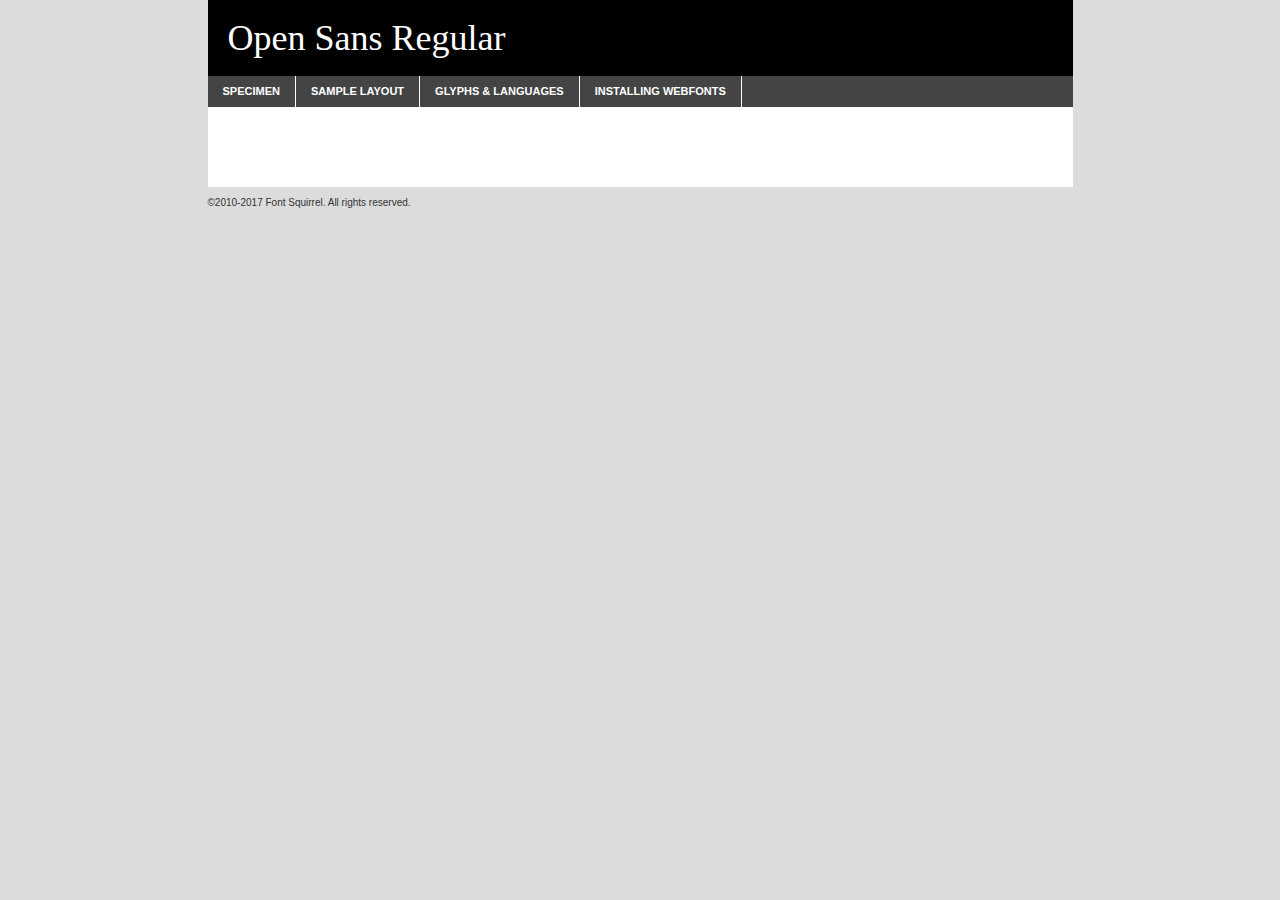
<file: fonts/opensans-regular-demo.html>
<!DOCTYPE html PUBLIC "-//W3C//DTD XHTML 1.0 Transitional//EN"
        "http://www.w3.org/TR/xhtml1/DTD/xhtml1-transitional.dtd">

<html xmlns="http://www.w3.org/1999/xhtml" xml:lang="en" lang="en">
<head>
    <meta http-equiv="Content-Type" content="text/html; charset=utf-8"/>
    <script src="http://ajax.googleapis.com/ajax/libs/jquery/1.7.2/jquery.min.js" type="text/javascript" charset="utf-8"></script>
    <script type="text/javascript">
		(function($) {
			$.fn.easyTabs = function(option) {
				var param = jQuery.extend({ fadeSpeed: 'fast', defaultContent: 1, activeClass: 'active' }, option);
				$(this).each(function() {
					var thisId = '#' + this.id;
					if ( param.defaultContent == '' )
					{
						param.defaultContent = 1;
					}
					if ( typeof param.defaultContent == 'number' )
					{
						var defaultTab = $(thisId + ' .tabs li:eq(' + (param.defaultContent - 1) + ') a').attr('href').substr(1);
					}
					else
					{
						var defaultTab = param.defaultContent;
					}
					$(thisId + ' .tabs li a').each(function() {
						var tabToHide = $(this).attr('href').substr(1);
						$('#' + tabToHide).addClass('easytabs-tab-content');
					});
					hideAll();
					changeContent(defaultTab);

					function hideAll() {$(thisId + ' .easytabs-tab-content').hide();}

					function changeContent(tabId)
					{
						hideAll();
						$(thisId + ' .tabs li').removeClass(param.activeClass);
						$(thisId + ' .tabs li a[href=#' + tabId + ']').closest('li').addClass(param.activeClass);
						if ( param.fadeSpeed != 'none' )
						{
							$(thisId + ' #' + tabId).fadeIn(param.fadeSpeed);
						}
						else
						{
							$(thisId + ' #' + tabId).show();
						}
					}

					$(thisId + ' .tabs li').click(function() {
						var tabId = $(this).find('a').attr('href').substr(1);
						changeContent(tabId);
						return false;
					});
				});
			}
		})(jQuery);
    </script>
    <link rel="stylesheet" href="specimen_files/specimen_stylesheet.css" type="text/css" charset="utf-8"/>
    <link rel="stylesheet" href="stylesheet.css" type="text/css" charset="utf-8"/>

    <style type="text/css">
        		body {
			font-family: 'open_sansregular';
        		}

            </style>

    <title>Open Sans Regular Specimen</title>


    <script type="text/javascript" charset="utf-8">
		$(document).ready(function() {
			$('#container').easyTabs({ defaultContent: 1 });
		});
    </script>
</head>

<body>
<div id="container">
    <div id="header">
		Open Sans Regular    </div>
    <ul class="tabs">
        <li><a href="#specimen">Specimen</a></li>
        <li><a href="#layout">Sample Layout</a></li>
		        <li><a href="#glyphs">Glyphs &amp; Languages</a></li>
        <li><a href="#installing">Installing Webfonts</a></li>

    </ul>

    <div id="main_content">


        <div id="specimen">

            <div class="section">
                <div class="grid12 firstcol">
                    <div class="huge">AaBb</div>
                </div>
            </div>

            <div class="section">
                <div class="glyph_range">A&#x200B;B&#x200b;C&#x200b;D&#x200b;E&#x200b;F&#x200b;G&#x200b;H&#x200b;I&#x200b;J&#x200b;K&#x200b;L&#x200b;M&#x200b;N&#x200b;O&#x200b;P&#x200b;Q&#x200b;R&#x200b;S&#x200b;T&#x200b;U&#x200b;V&#x200b;W&#x200b;X&#x200b;Y&#x200b;Z&#x200b;a&#x200b;b&#x200b;c&#x200b;d&#x200b;e&#x200b;f&#x200b;g&#x200b;h&#x200b;i&#x200b;j&#x200b;k&#x200b;l&#x200b;m&#x200b;n&#x200b;o&#x200b;p&#x200b;q&#x200b;r&#x200b;s&#x200b;t&#x200b;u&#x200b;v&#x200b;w&#x200b;x&#x200b;y&#x200b;z&#x200b;1&#x200b;2&#x200b;3&#x200b;4&#x200b;5&#x200b;6&#x200b;7&#x200b;8&#x200b;9&#x200b;0&#x200b;&amp;&#x200b;.&#x200b;,&#x200b;?&#x200b;!&#x200b;&#64;&#x200b;(&#x200b;)&#x200b;#&#x200b;$&#x200b;%&#x200b;*&#x200b;+&#x200b;-&#x200b;=&#x200b;:&#x200b;;</div>
            </div>
            <div class="section">
                <div class="grid12 firstcol">
                    <table class="sample_table">
                        <tr>
                            <td>10</td>
                            <td class="size10">abcdefghijklmnopqrstuvwxyzABCDEFGHIJKLMNOPQRSTUVWXYZ0123456789abcdefghijklmnopqrstuvwxyzABCDEFGHIJKLMNOPQRSTUVWXYZ0123456789abcdefghijklmnopqrstuvwxyzABCDEFGHIJKLMNOPQRSTUVWXYZ</td>
                        </tr>
                        <tr>
                            <td>11</td>
                            <td class="size11">abcdefghijklmnopqrstuvwxyzABCDEFGHIJKLMNOPQRSTUVWXYZ0123456789abcdefghijklmnopqrstuvwxyzABCDEFGHIJKLMNOPQRSTUVWXYZ0123456789abcdefghijklmnopqrstuvwxyzABCDEFGHIJKLMNOPQRSTUVWXYZ</td>
                        </tr>
                        <tr>
                            <td>12</td>
                            <td class="size12">abcdefghijklmnopqrstuvwxyzABCDEFGHIJKLMNOPQRSTUVWXYZ0123456789abcdefghijklmnopqrstuvwxyzABCDEFGHIJKLMNOPQRSTUVWXYZ0123456789abcdefghijklmnopqrstuvwxyzABCDEFGHIJKLMNOPQRSTUVWXYZ</td>
                        </tr>
                        <tr>
                            <td>13</td>
                            <td class="size13">abcdefghijklmnopqrstuvwxyzABCDEFGHIJKLMNOPQRSTUVWXYZ0123456789abcdefghijklmnopqrstuvwxyzABCDEFGHIJKLMNOPQRSTUVWXYZ0123456789abcdefghijklmnopqrstuvwxyzABCDEFGHIJKLMNOPQRSTUVWXYZ</td>
                        </tr>
                        <tr>
                            <td>14</td>
                            <td class="size14">abcdefghijklmnopqrstuvwxyzABCDEFGHIJKLMNOPQRSTUVWXYZ0123456789abcdefghijklmnopqrstuvwxyzABCDEFGHIJKLMNOPQRSTUVWXYZ0123456789abcdefghijklmnopqrstuvwxyzABCDEFGHIJKLMNOPQRSTUVWXYZ</td>
                        </tr>
                        <tr>
                            <td>16</td>
                            <td class="size16">abcdefghijklmnopqrstuvwxyzABCDEFGHIJKLMNOPQRSTUVWXYZ0123456789abcdefghijklmnopqrstuvwxyzABCDEFGHIJKLMNOPQRSTUVWXYZ</td>
                        </tr>
                        <tr>
                            <td>18</td>
                            <td class="size18">abcdefghijklmnopqrstuvwxyzABCDEFGHIJKLMNOPQRSTUVWXYZ0123456789abcdefghijklmnopqrstuvwxyzABCDEFGHIJKLMNOPQRSTUVWXYZ</td>
                        </tr>
                        <tr>
                            <td>20</td>
                            <td class="size20">abcdefghijklmnopqrstuvwxyzABCDEFGHIJKLMNOPQRSTUVWXYZ0123456789abcdefghijklmnopqrstuvwxyzABCDEFGHIJKLMNOPQRSTUVWXYZ</td>
                        </tr>
                        <tr>
                            <td>24</td>
                            <td class="size24">abcdefghijklmnopqrstuvwxyzABCDEFGHIJKLMNOPQRSTUVWXYZ0123456789abcdefghijklmnopqrstuvwxyzABCDEFGHIJKLMNOPQRSTUVWXYZ</td>
                        </tr>
                        <tr>
                            <td>30</td>
                            <td class="size30">abcdefghijklmnopqrstuvwxyzABCDEFGHIJKLMNOPQRSTUVWXYZ0123456789abcdefghijklmnopqrstuvwxyzABCDEFGHIJKLMNOPQRSTUVWXYZ</td>
                        </tr>
                        <tr>
                            <td>36</td>
                            <td class="size36">abcdefghijklmnopqrstuvwxyzABCDEFGHIJKLMNOPQRSTUVWXYZ0123456789abcdefghijklmnopqrstuvwxyzABCDEFGHIJKLMNOPQRSTUVWXYZ</td>
                        </tr>
                        <tr>
                            <td>48</td>
                            <td class="size48">abcdefghijklmnopqrstuvwxyzABCDEFGHIJKLMNOPQRSTUVWXYZ0123456789abcdefghijklmnopqrstuvwxyzABCDEFGHIJKLMNOPQRSTUVWXYZ</td>
                        </tr>
                        <tr>
                            <td>60</td>
                            <td class="size60">abcdefghijklmnopqrstuvwxyzABCDEFGHIJKLMNOPQRSTUVWXYZ0123456789abcdefghijklmnopqrstuvwxyzABCDEFGHIJKLMNOPQRSTUVWXYZ</td>
                        </tr>
                        <tr>
                            <td>72</td>
                            <td class="size72">abcdefghijklmnopqrstuvwxyzABCDEFGHIJKLMNOPQRSTUVWXYZ0123456789abcdefghijklmnopqrstuvwxyzABCDEFGHIJKLMNOPQRSTUVWXYZ</td>
                        </tr>
                        <tr>
                            <td>90</td>
                            <td class="size90">abcdefghijklmnopqrstuvwxyzABCDEFGHIJKLMNOPQRSTUVWXYZ0123456789abcdefghijklmnopqrstuvwxyzABCDEFGHIJKLMNOPQRSTUVWXYZ</td>
                        </tr>
                    </table>

                </div>

            </div>


            <div class="section" id="bodycomparison">


                <div id="xheight">
                    <div class="fontbody">&#x25FC;&#x25FC;&#x25FC;&#x25FC;&#x25FC;&#x25FC;&#x25FC;&#x25FC;&#x25FC;&#x25FC;&#x25FC;&#x25FC;&#x25FC;&#x25FC;&#x25FC;&#x25FC;&#x25FC;&#x25FC;&#x25FC;&#x25FC;&#x25FC;&#x25FC;&#x25FC;&#x25FC;&#x25FC;&#x25FC;&#x25FC;&#x25FC;&#x25FC;&#x25FC;&#x25FC;&#x25FC;&#x25FC;&#x25FC;&#x25FC;&#x25FC;&#x25FC;&#x25FC;&#x25FC;&#x25FC;&#x25FC;&#x25FC;&#x25FC;&#x25FC;&#x25FC;&#x25FC;&#x25FC;&#x25FC;&#x25FC;&#x25FC;&#x25FC;&#x25FC;&#x25FC;&#x25FC;&#x25FC;&#x25FC;&#x25FC;&#x25FC;&#x25FC;&#x25FC;&#x25FC;&#x25FC;&#x25FC;&#x25FC;&#x25FC;&#x25FC;&#x25FC;&#x25FC;&#x25FC;&#x25FC;&#x25FC;&#x25FC;&#x25FC;&#x25FC;&#x25FC;&#x25FC;&#x25FC;&#x25FC;&#x25FC;&#x25FC;&#x25FC;&#x25FC;&#x25FC;&#x25FC;&#x25FC;&#x25FC;&#x25FC;&#x25FC;&#x25FC;&#x25FC;&#x25FC;&#x25FC;&#x25FC;&#x25FC;&#x25FC;&#x25FC;&#x25FC;&#x25FC;&#x25FC;body</div>
                    <div class="arialbody">body</div>
                    <div class="verdanabody">body</div>
                    <div class="georgiabody">body</div>
                </div>
                <div class="fontbody" style="z-index:1">
                    body<span>Open Sans Regular</span>
                </div>
                <div class="arialbody" style="z-index:1">
                    body<span>Arial</span>
                </div>
                <div class="verdanabody" style="z-index:1">
                    body<span>Verdana</span>
                </div>
                <div class="georgiabody" style="z-index:1">
                    body<span>Georgia</span>
                </div>


            </div>


            <div class="section psample psample_row1" id="">

                <div class="grid2 firstcol">
                    <p class="size10"><span>10.</span>Aenean lacinia bibendum nulla sed consectetur. Fusce dapibus, tellus ac cursus commodo, tortor mauris condimentum nibh, ut fermentum massa justo sit amet risus. Nullam id dolor id nibh ultricies vehicula ut id elit. Cum sociis natoque penatibus et magnis dis parturient montes, nascetur ridiculus mus. Nulla vitae elit libero, a pharetra augue.</p>

                </div>
                <div class="grid3">
                    <p class="size11"><span>11.</span>Aenean lacinia bibendum nulla sed consectetur. Fusce dapibus, tellus ac cursus commodo, tortor mauris condimentum nibh, ut fermentum massa justo sit amet risus. Nullam id dolor id nibh ultricies vehicula ut id elit. Cum sociis natoque penatibus et magnis dis parturient montes, nascetur ridiculus mus. Nulla vitae elit libero, a pharetra augue.</p>

                </div>
                <div class="grid3">
                    <p class="size12"><span>12.</span>Aenean lacinia bibendum nulla sed consectetur. Fusce dapibus, tellus ac cursus commodo, tortor mauris condimentum nibh, ut fermentum massa justo sit amet risus. Nullam id dolor id nibh ultricies vehicula ut id elit. Cum sociis natoque penatibus et magnis dis parturient montes, nascetur ridiculus mus. Nulla vitae elit libero, a pharetra augue.</p>

                </div>
                <div class="grid4">
                    <p class="size13"><span>13.</span>Aenean lacinia bibendum nulla sed consectetur. Fusce dapibus, tellus ac cursus commodo, tortor mauris condimentum nibh, ut fermentum massa justo sit amet risus. Nullam id dolor id nibh ultricies vehicula ut id elit. Cum sociis natoque penatibus et magnis dis parturient montes, nascetur ridiculus mus. Nulla vitae elit libero, a pharetra augue.</p>

                </div>
                <div class="white_blend"></div>

            </div>
            <div class="section psample psample_row2" id="">
                <div class="grid3 firstcol">
                    <p class="size14"><span>14.</span>Aenean lacinia bibendum nulla sed consectetur. Fusce dapibus, tellus ac cursus commodo, tortor mauris condimentum nibh, ut fermentum massa justo sit amet risus. Nullam id dolor id nibh ultricies vehicula ut id elit. Cum sociis natoque penatibus et magnis dis parturient montes, nascetur ridiculus mus. Nulla vitae elit libero, a pharetra augue.</p>

                </div>
                <div class="grid4">
                    <p class="size16"><span>16.</span>Aenean lacinia bibendum nulla sed consectetur. Fusce dapibus, tellus ac cursus commodo, tortor mauris condimentum nibh, ut fermentum massa justo sit amet risus. Nullam id dolor id nibh ultricies vehicula ut id elit. Cum sociis natoque penatibus et magnis dis parturient montes, nascetur ridiculus mus. Nulla vitae elit libero, a pharetra augue.</p>

                </div>
                <div class="grid5">
                    <p class="size18"><span>18.</span>Aenean lacinia bibendum nulla sed consectetur. Fusce dapibus, tellus ac cursus commodo, tortor mauris condimentum nibh, ut fermentum massa justo sit amet risus. Nullam id dolor id nibh ultricies vehicula ut id elit. Cum sociis natoque penatibus et magnis dis parturient montes, nascetur ridiculus mus. Nulla vitae elit libero, a pharetra augue.</p>

                </div>

                <div class="white_blend"></div>

            </div>

            <div class="section psample psample_row3" id="">
                <div class="grid5 firstcol">
                    <p class="size20"><span>20.</span>Aenean lacinia bibendum nulla sed consectetur. Fusce dapibus, tellus ac cursus commodo, tortor mauris condimentum nibh, ut fermentum massa justo sit amet risus. Nullam id dolor id nibh ultricies vehicula ut id elit. Cum sociis natoque penatibus et magnis dis parturient montes, nascetur ridiculus mus. Nulla vitae elit libero, a pharetra augue.</p>
                </div>
                <div class="grid7">
                    <p class="size24"><span>24.</span>Aenean lacinia bibendum nulla sed consectetur. Fusce dapibus, tellus ac cursus commodo, tortor mauris condimentum nibh, ut fermentum massa justo sit amet risus. Nullam id dolor id nibh ultricies vehicula ut id elit. Cum sociis natoque penatibus et magnis dis parturient montes, nascetur ridiculus mus. Nulla vitae elit libero, a pharetra augue.</p>
                </div>

                <div class="white_blend"></div>

            </div>

            <div class="section psample psample_row4" id="">
                <div class="grid12 firstcol">
                    <p class="size30"><span>30.</span>Aenean lacinia bibendum nulla sed consectetur. Fusce dapibus, tellus ac cursus commodo, tortor mauris condimentum nibh, ut fermentum massa justo sit amet risus. Nullam id dolor id nibh ultricies vehicula ut id elit. Cum sociis natoque penatibus et magnis dis parturient montes, nascetur ridiculus mus. Nulla vitae elit libero, a pharetra augue.</p>
                </div>
                <div class="white_blend"></div>

            </div>


            <div class="section psample psample_row1 fullreverse">
                <div class="grid2 firstcol">
                    <p class="size10"><span>10.</span>Aenean lacinia bibendum nulla sed consectetur. Fusce dapibus, tellus ac cursus commodo, tortor mauris condimentum nibh, ut fermentum massa justo sit amet risus. Nullam id dolor id nibh ultricies vehicula ut id elit. Cum sociis natoque penatibus et magnis dis parturient montes, nascetur ridiculus mus. Nulla vitae elit libero, a pharetra augue.</p>

                </div>
                <div class="grid3">
                    <p class="size11"><span>11.</span>Aenean lacinia bibendum nulla sed consectetur. Fusce dapibus, tellus ac cursus commodo, tortor mauris condimentum nibh, ut fermentum massa justo sit amet risus. Nullam id dolor id nibh ultricies vehicula ut id elit. Cum sociis natoque penatibus et magnis dis parturient montes, nascetur ridiculus mus. Nulla vitae elit libero, a pharetra augue.</p>

                </div>
                <div class="grid3">
                    <p class="size12"><span>12.</span>Aenean lacinia bibendum nulla sed consectetur. Fusce dapibus, tellus ac cursus commodo, tortor mauris condimentum nibh, ut fermentum massa justo sit amet risus. Nullam id dolor id nibh ultricies vehicula ut id elit. Cum sociis natoque penatibus et magnis dis parturient montes, nascetur ridiculus mus. Nulla vitae elit libero, a pharetra augue.</p>

                </div>
                <div class="grid4">
                    <p class="size13"><span>13.</span>Aenean lacinia bibendum nulla sed consectetur. Fusce dapibus, tellus ac cursus commodo, tortor mauris condimentum nibh, ut fermentum massa justo sit amet risus. Nullam id dolor id nibh ultricies vehicula ut id elit. Cum sociis natoque penatibus et magnis dis parturient montes, nascetur ridiculus mus. Nulla vitae elit libero, a pharetra augue.</p>

                </div>
                <div class="black_blend"></div>

            </div>

            <div class="section psample psample_row2 fullreverse">
                <div class="grid3 firstcol">
                    <p class="size14"><span>14.</span>Aenean lacinia bibendum nulla sed consectetur. Fusce dapibus, tellus ac cursus commodo, tortor mauris condimentum nibh, ut fermentum massa justo sit amet risus. Nullam id dolor id nibh ultricies vehicula ut id elit. Cum sociis natoque penatibus et magnis dis parturient montes, nascetur ridiculus mus. Nulla vitae elit libero, a pharetra augue.</p>

                </div>
                <div class="grid4">
                    <p class="size16"><span>16.</span>Aenean lacinia bibendum nulla sed consectetur. Fusce dapibus, tellus ac cursus commodo, tortor mauris condimentum nibh, ut fermentum massa justo sit amet risus. Nullam id dolor id nibh ultricies vehicula ut id elit. Cum sociis natoque penatibus et magnis dis parturient montes, nascetur ridiculus mus. Nulla vitae elit libero, a pharetra augue.</p>

                </div>
                <div class="grid5">
                    <p class="size18"><span>18.</span>Aenean lacinia bibendum nulla sed consectetur. Fusce dapibus, tellus ac cursus commodo, tortor mauris condimentum nibh, ut fermentum massa justo sit amet risus. Nullam id dolor id nibh ultricies vehicula ut id elit. Cum sociis natoque penatibus et magnis dis parturient montes, nascetur ridiculus mus. Nulla vitae elit libero, a pharetra augue.</p>

                </div>
                <div class="black_blend"></div>

            </div>

            <div class="section psample fullreverse psample_row3" id="">
                <div class="grid5 firstcol">
                    <p class="size20"><span>20.</span>Aenean lacinia bibendum nulla sed consectetur. Fusce dapibus, tellus ac cursus commodo, tortor mauris condimentum nibh, ut fermentum massa justo sit amet risus. Nullam id dolor id nibh ultricies vehicula ut id elit. Cum sociis natoque penatibus et magnis dis parturient montes, nascetur ridiculus mus. Nulla vitae elit libero, a pharetra augue.</p>
                </div>
                <div class="grid7">
                    <p class="size24"><span>24.</span>Aenean lacinia bibendum nulla sed consectetur. Fusce dapibus, tellus ac cursus commodo, tortor mauris condimentum nibh, ut fermentum massa justo sit amet risus. Nullam id dolor id nibh ultricies vehicula ut id elit. Cum sociis natoque penatibus et magnis dis parturient montes, nascetur ridiculus mus. Nulla vitae elit libero, a pharetra augue.</p>
                </div>

                <div class="black_blend"></div>

            </div>

            <div class="section psample fullreverse psample_row4" id="" style="border-bottom: 20px #000 solid;">
                <div class="grid12 firstcol">
                    <p class="size30"><span>30.</span>Aenean lacinia bibendum nulla sed consectetur. Fusce dapibus, tellus ac cursus commodo, tortor mauris condimentum nibh, ut fermentum massa justo sit amet risus. Nullam id dolor id nibh ultricies vehicula ut id elit. Cum sociis natoque penatibus et magnis dis parturient montes, nascetur ridiculus mus. Nulla vitae elit libero, a pharetra augue.</p>
                </div>
                <div class="black_blend"></div>

            </div>


        </div>

        <div id="layout">

            <div class="section">

                <div class="grid12 firstcol">
                    <h1>Lorem Ipsum Dolor</h1>
                    <h2>Etiam porta sem malesuada magna mollis euismod</h2>

                    <p class="byline">By <a href="#link">Aenean Lacinia</a></p>
                </div>
            </div>
            <div class="section">
                <div class="grid8 firstcol">
                    <p class="large">Donec sed odio dui. Morbi leo risus, porta ac consectetur ac, vestibulum at eros. Fusce dapibus, tellus ac cursus commodo, tortor mauris condimentum nibh, ut fermentum massa justo sit amet risus. </p>


                    <h3>Pellentesque ornare sem</h3>

                    <p>Maecenas sed diam eget risus varius blandit sit amet non magna. Maecenas faucibus mollis interdum. Donec ullamcorper nulla non metus auctor fringilla. Nullam id dolor id nibh ultricies vehicula ut id elit. Nullam id dolor id nibh ultricies vehicula ut id elit. </p>

                    <p>Aenean eu leo quam. Pellentesque ornare sem lacinia quam venenatis vestibulum. Lorem ipsum dolor sit amet, consectetur adipiscing elit. Cum sociis natoque penatibus et magnis dis parturient montes, nascetur ridiculus mus. </p>

                    <p>Nulla vitae elit libero, a pharetra augue. Praesent commodo cursus magna, vel scelerisque nisl consectetur et. Aenean lacinia bibendum nulla sed consectetur. </p>

                    <p>Nullam quis risus eget urna mollis ornare vel eu leo. Nullam quis risus eget urna mollis ornare vel eu leo. Maecenas sed diam eget risus varius blandit sit amet non magna. Donec ullamcorper nulla non metus auctor fringilla. </p>

                    <h3>Cras mattis consectetur</h3>

                    <p>Aenean eu leo quam. Pellentesque ornare sem lacinia quam venenatis vestibulum. Aenean lacinia bibendum nulla sed consectetur. Integer posuere erat a ante venenatis dapibus posuere velit aliquet. Cras mattis consectetur purus sit amet fermentum. </p>

                    <p>Nullam id dolor id nibh ultricies vehicula ut id elit. Nullam quis risus eget urna mollis ornare vel eu leo. Cras mattis consectetur purus sit amet fermentum.</p>
                </div>

                <div class="grid4 sidebar">

                    <div class="box reverse">
                        <p class="last">Nullam quis risus eget urna mollis ornare vel eu leo. Donec ullamcorper nulla non metus auctor fringilla. Cras mattis consectetur purus sit amet fermentum. Sed posuere consectetur est at lobortis. Lorem ipsum dolor sit amet, consectetur adipiscing elit. </p>
                    </div>

                    <p class="caption">Maecenas sed diam eget risus varius.</p>

                    <p>Vestibulum id ligula porta felis euismod semper. Integer posuere erat a ante venenatis dapibus posuere velit aliquet. Vestibulum id ligula porta felis euismod semper. Sed posuere consectetur est at lobortis. Maecenas sed diam eget risus varius blandit sit amet non magna. Fusce dapibus, tellus ac cursus commodo, tortor mauris condimentum nibh, ut fermentum massa justo sit amet risus. </p>


                    <p>Duis mollis, est non commodo luctus, nisi erat porttitor ligula, eget lacinia odio sem nec elit. Aenean lacinia bibendum nulla sed consectetur. Vivamus sagittis lacus vel augue laoreet rutrum faucibus dolor auctor. Aenean lacinia bibendum nulla sed consectetur. Nullam quis risus eget urna mollis ornare vel eu leo. </p>

                    <p>Praesent commodo cursus magna, vel scelerisque nisl consectetur et. Donec ullamcorper nulla non metus auctor fringilla. Maecenas faucibus mollis interdum. Fusce dapibus, tellus ac cursus commodo, tortor mauris condimentum nibh, ut fermentum massa justo sit amet risus. </p>

                </div>
            </div>

        </div>


		

        <div id="glyphs">
            <div class="section">
                <div class="grid12 firstcol">

                    <h1>Language Support</h1>
                    <p>The subset of Open Sans Regular in this kit supports the following languages:<br/>

						Albanian, Basque, Breton, Chamorro, Danish, Dutch, English, Faroese, Finnish, French, Frisian, Galician, German, Icelandic, Italian, Malagasy, Norwegian, Portuguese, Spanish, Alsatian, Aragonese, Arapaho, Arrernte, Asturian, Aymara, Bislama, Cebuano, Corsican, Fijian, French_creole, Genoese, Gilbertese, Greenlandic, Haitian_creole, Hiligaynon, Hmong, Hopi, Ibanag, Iloko_ilokano, Indonesian, Interglossa_glosa, Interlingua, Irish_gaelic, Jerriais, Lojban, Lombard, Luxembourgeois, Manx, Mohawk, Norfolk_pitcairnese, Occitan, Oromo, Pangasinan, Papiamento, Piedmontese, Potawatomi, Rhaeto-romance, Romansh, Rotokas, Sami_lule, Samoan, Sardinian, Scots_gaelic, Seychelles_creole, Shona, Sicilian, Somali, Southern_ndebele, Swahili, Swati_swazi, Tagalog_filipino_pilipino, Tetum, Tok_pisin, Uyghur_latinized, Volapuk, Walloon, Warlpiri, Xhosa, Yapese, Zulu, Latinbasic, Ubasic, Demo                    </p>
                    <h1>Glyph Chart</h1>
                    <p>The subset of Open Sans Regular in this kit includes all the glyphs listed below. Unicode entities are included above each glyph to help you insert individual characters into your layout.</p>
                    <div id="glyph_chart">

																				                                <div><p>&amp;#13;</p>&#13;</div>
																				                                <div><p>&amp;#32;</p>&#32;</div>
																				                                <div><p>&amp;#33;</p>&#33;</div>
																				                                <div><p>&amp;#34;</p>&#34;</div>
																				                                <div><p>&amp;#35;</p>&#35;</div>
																				                                <div><p>&amp;#36;</p>&#36;</div>
																				                                <div><p>&amp;#37;</p>&#37;</div>
																				                                <div><p>&amp;#38;</p>&#38;</div>
																				                                <div><p>&amp;#39;</p>&#39;</div>
																				                                <div><p>&amp;#40;</p>&#40;</div>
																				                                <div><p>&amp;#41;</p>&#41;</div>
																				                                <div><p>&amp;#42;</p>&#42;</div>
																				                                <div><p>&amp;#43;</p>&#43;</div>
																				                                <div><p>&amp;#44;</p>&#44;</div>
																				                                <div><p>&amp;#45;</p>&#45;</div>
																				                                <div><p>&amp;#46;</p>&#46;</div>
																				                                <div><p>&amp;#47;</p>&#47;</div>
																				                                <div><p>&amp;#48;</p>&#48;</div>
																				                                <div><p>&amp;#49;</p>&#49;</div>
																				                                <div><p>&amp;#50;</p>&#50;</div>
																				                                <div><p>&amp;#51;</p>&#51;</div>
																				                                <div><p>&amp;#52;</p>&#52;</div>
																				                                <div><p>&amp;#53;</p>&#53;</div>
																				                                <div><p>&amp;#54;</p>&#54;</div>
																				                                <div><p>&amp;#55;</p>&#55;</div>
																				                                <div><p>&amp;#56;</p>&#56;</div>
																				                                <div><p>&amp;#57;</p>&#57;</div>
																				                                <div><p>&amp;#58;</p>&#58;</div>
																				                                <div><p>&amp;#59;</p>&#59;</div>
																				                                <div><p>&amp;#60;</p>&#60;</div>
																				                                <div><p>&amp;#61;</p>&#61;</div>
																				                                <div><p>&amp;#62;</p>&#62;</div>
																				                                <div><p>&amp;#63;</p>&#63;</div>
																				                                <div><p>&amp;#64;</p>&#64;</div>
																				                                <div><p>&amp;#65;</p>&#65;</div>
																				                                <div><p>&amp;#66;</p>&#66;</div>
																				                                <div><p>&amp;#67;</p>&#67;</div>
																				                                <div><p>&amp;#68;</p>&#68;</div>
																				                                <div><p>&amp;#69;</p>&#69;</div>
																				                                <div><p>&amp;#70;</p>&#70;</div>
																				                                <div><p>&amp;#71;</p>&#71;</div>
																				                                <div><p>&amp;#72;</p>&#72;</div>
																				                                <div><p>&amp;#73;</p>&#73;</div>
																				                                <div><p>&amp;#74;</p>&#74;</div>
																				                                <div><p>&amp;#75;</p>&#75;</div>
																				                                <div><p>&amp;#76;</p>&#76;</div>
																				                                <div><p>&amp;#77;</p>&#77;</div>
																				                                <div><p>&amp;#78;</p>&#78;</div>
																				                                <div><p>&amp;#79;</p>&#79;</div>
																				                                <div><p>&amp;#80;</p>&#80;</div>
																				                                <div><p>&amp;#81;</p>&#81;</div>
																				                                <div><p>&amp;#82;</p>&#82;</div>
																				                                <div><p>&amp;#83;</p>&#83;</div>
																				                                <div><p>&amp;#84;</p>&#84;</div>
																				                                <div><p>&amp;#85;</p>&#85;</div>
																				                                <div><p>&amp;#86;</p>&#86;</div>
																				                                <div><p>&amp;#87;</p>&#87;</div>
																				                                <div><p>&amp;#88;</p>&#88;</div>
																				                                <div><p>&amp;#89;</p>&#89;</div>
																				                                <div><p>&amp;#90;</p>&#90;</div>
																				                                <div><p>&amp;#91;</p>&#91;</div>
																				                                <div><p>&amp;#92;</p>&#92;</div>
																				                                <div><p>&amp;#93;</p>&#93;</div>
																				                                <div><p>&amp;#94;</p>&#94;</div>
																				                                <div><p>&amp;#95;</p>&#95;</div>
																				                                <div><p>&amp;#96;</p>&#96;</div>
																				                                <div><p>&amp;#97;</p>&#97;</div>
																				                                <div><p>&amp;#98;</p>&#98;</div>
																				                                <div><p>&amp;#99;</p>&#99;</div>
																				                                <div><p>&amp;#100;</p>&#100;</div>
																				                                <div><p>&amp;#101;</p>&#101;</div>
																				                                <div><p>&amp;#102;</p>&#102;</div>
																				                                <div><p>&amp;#103;</p>&#103;</div>
																				                                <div><p>&amp;#104;</p>&#104;</div>
																				                                <div><p>&amp;#105;</p>&#105;</div>
																				                                <div><p>&amp;#106;</p>&#106;</div>
																				                                <div><p>&amp;#107;</p>&#107;</div>
																				                                <div><p>&amp;#108;</p>&#108;</div>
																				                                <div><p>&amp;#109;</p>&#109;</div>
																				                                <div><p>&amp;#110;</p>&#110;</div>
																				                                <div><p>&amp;#111;</p>&#111;</div>
																				                                <div><p>&amp;#112;</p>&#112;</div>
																				                                <div><p>&amp;#113;</p>&#113;</div>
																				                                <div><p>&amp;#114;</p>&#114;</div>
																				                                <div><p>&amp;#115;</p>&#115;</div>
																				                                <div><p>&amp;#116;</p>&#116;</div>
																				                                <div><p>&amp;#117;</p>&#117;</div>
																				                                <div><p>&amp;#118;</p>&#118;</div>
																				                                <div><p>&amp;#119;</p>&#119;</div>
																				                                <div><p>&amp;#120;</p>&#120;</div>
																				                                <div><p>&amp;#121;</p>&#121;</div>
																				                                <div><p>&amp;#122;</p>&#122;</div>
																				                                <div><p>&amp;#123;</p>&#123;</div>
																				                                <div><p>&amp;#124;</p>&#124;</div>
																				                                <div><p>&amp;#125;</p>&#125;</div>
																				                                <div><p>&amp;#126;</p>&#126;</div>
																				                                <div><p>&amp;#160;</p>&#160;</div>
																				                                <div><p>&amp;#161;</p>&#161;</div>
																				                                <div><p>&amp;#162;</p>&#162;</div>
																				                                <div><p>&amp;#163;</p>&#163;</div>
																				                                <div><p>&amp;#164;</p>&#164;</div>
																				                                <div><p>&amp;#165;</p>&#165;</div>
																				                                <div><p>&amp;#166;</p>&#166;</div>
																				                                <div><p>&amp;#167;</p>&#167;</div>
																				                                <div><p>&amp;#168;</p>&#168;</div>
																				                                <div><p>&amp;#169;</p>&#169;</div>
																				                                <div><p>&amp;#170;</p>&#170;</div>
																				                                <div><p>&amp;#171;</p>&#171;</div>
																				                                <div><p>&amp;#172;</p>&#172;</div>
																				                                <div><p>&amp;#173;</p>&#173;</div>
																				                                <div><p>&amp;#174;</p>&#174;</div>
																				                                <div><p>&amp;#175;</p>&#175;</div>
																				                                <div><p>&amp;#176;</p>&#176;</div>
																				                                <div><p>&amp;#177;</p>&#177;</div>
																				                                <div><p>&amp;#178;</p>&#178;</div>
																				                                <div><p>&amp;#179;</p>&#179;</div>
																				                                <div><p>&amp;#180;</p>&#180;</div>
																				                                <div><p>&amp;#181;</p>&#181;</div>
																				                                <div><p>&amp;#182;</p>&#182;</div>
																				                                <div><p>&amp;#183;</p>&#183;</div>
																				                                <div><p>&amp;#184;</p>&#184;</div>
																				                                <div><p>&amp;#185;</p>&#185;</div>
																				                                <div><p>&amp;#186;</p>&#186;</div>
																				                                <div><p>&amp;#187;</p>&#187;</div>
																				                                <div><p>&amp;#188;</p>&#188;</div>
																				                                <div><p>&amp;#189;</p>&#189;</div>
																				                                <div><p>&amp;#190;</p>&#190;</div>
																				                                <div><p>&amp;#191;</p>&#191;</div>
																				                                <div><p>&amp;#192;</p>&#192;</div>
																				                                <div><p>&amp;#193;</p>&#193;</div>
																				                                <div><p>&amp;#194;</p>&#194;</div>
																				                                <div><p>&amp;#195;</p>&#195;</div>
																				                                <div><p>&amp;#196;</p>&#196;</div>
																				                                <div><p>&amp;#197;</p>&#197;</div>
																				                                <div><p>&amp;#198;</p>&#198;</div>
																				                                <div><p>&amp;#199;</p>&#199;</div>
																				                                <div><p>&amp;#200;</p>&#200;</div>
																				                                <div><p>&amp;#201;</p>&#201;</div>
																				                                <div><p>&amp;#202;</p>&#202;</div>
																				                                <div><p>&amp;#203;</p>&#203;</div>
																				                                <div><p>&amp;#204;</p>&#204;</div>
																				                                <div><p>&amp;#205;</p>&#205;</div>
																				                                <div><p>&amp;#206;</p>&#206;</div>
																				                                <div><p>&amp;#207;</p>&#207;</div>
																				                                <div><p>&amp;#208;</p>&#208;</div>
																				                                <div><p>&amp;#209;</p>&#209;</div>
																				                                <div><p>&amp;#210;</p>&#210;</div>
																				                                <div><p>&amp;#211;</p>&#211;</div>
																				                                <div><p>&amp;#212;</p>&#212;</div>
																				                                <div><p>&amp;#213;</p>&#213;</div>
																				                                <div><p>&amp;#214;</p>&#214;</div>
																				                                <div><p>&amp;#215;</p>&#215;</div>
																				                                <div><p>&amp;#216;</p>&#216;</div>
																				                                <div><p>&amp;#217;</p>&#217;</div>
																				                                <div><p>&amp;#218;</p>&#218;</div>
																				                                <div><p>&amp;#219;</p>&#219;</div>
																				                                <div><p>&amp;#220;</p>&#220;</div>
																				                                <div><p>&amp;#221;</p>&#221;</div>
																				                                <div><p>&amp;#222;</p>&#222;</div>
																				                                <div><p>&amp;#223;</p>&#223;</div>
																				                                <div><p>&amp;#224;</p>&#224;</div>
																				                                <div><p>&amp;#225;</p>&#225;</div>
																				                                <div><p>&amp;#226;</p>&#226;</div>
																				                                <div><p>&amp;#227;</p>&#227;</div>
																				                                <div><p>&amp;#228;</p>&#228;</div>
																				                                <div><p>&amp;#229;</p>&#229;</div>
																				                                <div><p>&amp;#230;</p>&#230;</div>
																				                                <div><p>&amp;#231;</p>&#231;</div>
																				                                <div><p>&amp;#232;</p>&#232;</div>
																				                                <div><p>&amp;#233;</p>&#233;</div>
																				                                <div><p>&amp;#234;</p>&#234;</div>
																				                                <div><p>&amp;#235;</p>&#235;</div>
																				                                <div><p>&amp;#236;</p>&#236;</div>
																				                                <div><p>&amp;#237;</p>&#237;</div>
																				                                <div><p>&amp;#238;</p>&#238;</div>
																				                                <div><p>&amp;#239;</p>&#239;</div>
																				                                <div><p>&amp;#240;</p>&#240;</div>
																				                                <div><p>&amp;#241;</p>&#241;</div>
																				                                <div><p>&amp;#242;</p>&#242;</div>
																				                                <div><p>&amp;#243;</p>&#243;</div>
																				                                <div><p>&amp;#244;</p>&#244;</div>
																				                                <div><p>&amp;#245;</p>&#245;</div>
																				                                <div><p>&amp;#246;</p>&#246;</div>
																				                                <div><p>&amp;#247;</p>&#247;</div>
																				                                <div><p>&amp;#248;</p>&#248;</div>
																				                                <div><p>&amp;#249;</p>&#249;</div>
																				                                <div><p>&amp;#250;</p>&#250;</div>
																				                                <div><p>&amp;#251;</p>&#251;</div>
																				                                <div><p>&amp;#252;</p>&#252;</div>
																				                                <div><p>&amp;#253;</p>&#253;</div>
																				                                <div><p>&amp;#254;</p>&#254;</div>
																				                                <div><p>&amp;#255;</p>&#255;</div>
																				                                <div><p>&amp;#338;</p>&#338;</div>
																				                                <div><p>&amp;#339;</p>&#339;</div>
																				                                <div><p>&amp;#376;</p>&#376;</div>
																				                                <div><p>&amp;#710;</p>&#710;</div>
																				                                <div><p>&amp;#732;</p>&#732;</div>
																				                                <div><p>&amp;#8192;</p>&#8192;</div>
																				                                <div><p>&amp;#8193;</p>&#8193;</div>
																				                                <div><p>&amp;#8194;</p>&#8194;</div>
																				                                <div><p>&amp;#8195;</p>&#8195;</div>
																				                                <div><p>&amp;#8196;</p>&#8196;</div>
																				                                <div><p>&amp;#8197;</p>&#8197;</div>
																				                                <div><p>&amp;#8198;</p>&#8198;</div>
																				                                <div><p>&amp;#8199;</p>&#8199;</div>
																				                                <div><p>&amp;#8200;</p>&#8200;</div>
																				                                <div><p>&amp;#8201;</p>&#8201;</div>
																				                                <div><p>&amp;#8202;</p>&#8202;</div>
																				                                <div><p>&amp;#8208;</p>&#8208;</div>
																				                                <div><p>&amp;#8209;</p>&#8209;</div>
																				                                <div><p>&amp;#8210;</p>&#8210;</div>
																				                                <div><p>&amp;#8211;</p>&#8211;</div>
																				                                <div><p>&amp;#8212;</p>&#8212;</div>
																				                                <div><p>&amp;#8216;</p>&#8216;</div>
																				                                <div><p>&amp;#8217;</p>&#8217;</div>
																				                                <div><p>&amp;#8218;</p>&#8218;</div>
																				                                <div><p>&amp;#8220;</p>&#8220;</div>
																				                                <div><p>&amp;#8221;</p>&#8221;</div>
																				                                <div><p>&amp;#8222;</p>&#8222;</div>
																				                                <div><p>&amp;#8226;</p>&#8226;</div>
																				                                <div><p>&amp;#8230;</p>&#8230;</div>
																				                                <div><p>&amp;#8239;</p>&#8239;</div>
																				                                <div><p>&amp;#8249;</p>&#8249;</div>
																				                                <div><p>&amp;#8250;</p>&#8250;</div>
																				                                <div><p>&amp;#8287;</p>&#8287;</div>
																				                                <div><p>&amp;#8364;</p>&#8364;</div>
																				                                <div><p>&amp;#8482;</p>&#8482;</div>
																				                                <div><p>&amp;#9724;</p>&#9724;</div>
																				                                <div><p>&amp;#64257;</p>&#64257;</div>
																				                                <div><p>&amp;#64258;</p>&#64258;</div>
																				                                <div><p>&amp;#64259;</p>&#64259;</div>
																				                                <div><p>&amp;#64260;</p>&#64260;</div>
																																													                    </div>
                </div>


            </div>
        </div>


        <div id="specs">

        </div>

        <div id="installing">
            <div class="section">
                <div class="grid7 firstcol">
                    <h1>Installing Webfonts</h1>

                    <p>Webfonts are supported by all major browser platforms but not all in the same way. There are currently four different font formats that must be included in order to target all browsers. This includes TTF, WOFF, EOT and SVG.</p>

                    <h2>1. Upload your webfonts</h2>
                    <p>You must upload your webfont kit to your website. They should be in or near the same directory as your CSS files.</p>

                    <h2>2. Include the webfont stylesheet</h2>
                    <p>A special CSS @font-face declaration helps the various browsers select the appropriate font it needs without causing you a bunch of headaches. Learn more about this syntax by reading the <a href="https://www.fontspring.com/blog/further-hardening-of-the-bulletproof-syntax">Fontspring blog post</a> about it. The code for it is as follows:</p>


                    <code>
                        @font-face{
                        font-family: 'MyWebFont';
                        src: url('WebFont.eot');
                        src: url('WebFont.eot?#iefix') format('embedded-opentype'),
                        url('WebFont.woff') format('woff'),
                        url('WebFont.ttf') format('truetype'),
                        url('WebFont.svg#webfont') format('svg');
                        }
                    </code>

                    <p>We've already gone ahead and generated the code for you. All you have to do is link to the stylesheet in your HTML, like this:</p>
                    <code>&lt;link rel=&quot;stylesheet&quot; href=&quot;stylesheet.css&quot; type=&quot;text/css&quot; charset=&quot;utf-8&quot; /&gt;</code>

                    <h2>3. Modify your own stylesheet</h2>
                    <p>To take advantage of your new fonts, you must tell your stylesheet to use them. Look at the original @font-face declaration above and find the property called "font-family." The name linked there will be what you use to reference the font. Prepend that webfont name to the font stack in the "font-family" property, inside the selector you want to change. For example:</p>
                    <code>p { font-family: 'WebFont', Arial, sans-serif; }</code>

                    <h2>4. Test</h2>
                    <p>Getting webfonts to work cross-browser <em>can</em> be tricky. Use the information in the sidebar to help you if you find that fonts aren't loading in a particular browser.</p>
                </div>

                <div class="grid5 sidebar">
                    <div class="box">
                        <h2>Troubleshooting<br/>Font-Face Problems</h2>
                        <p>Having trouble getting your webfonts to load in your new website? Here are some tips to sort out what might be the problem.</p>

                        <h3>Fonts not showing in any browser</h3>

                        <p>This sounds like you need to work on the plumbing. You either did not upload the fonts to the correct directory, or you did not link the fonts properly in the CSS. If you've confirmed that all this is correct and you still have a problem, take a look at your .htaccess file and see if requests are getting intercepted.</p>

                        <h3>Fonts not loading in iPhone or iPad</h3>

                        <p>The most common problem here is that you are serving the fonts from an IIS server. IIS refuses to serve files that have unknown MIME types. If that is the case, you must set the MIME type for SVG to "image/svg+xml" in the server settings. Follow these instructions from Microsoft if you need help.</p>

                        <h3>Fonts not loading in Firefox</h3>

                        <p>The primary reason for this failure? You are still using a version Firefox older than 3.5. So upgrade already! If that isn't it, then you are very likely serving fonts from a different domain. Firefox requires that all font assets be served from the same domain. Lastly it is possible that you need to add WOFF to your list of MIME types (if you are serving via IIS.)</p>

                        <h3>Fonts not loading in IE</h3>

                        <p>Are you looking at Internet Explorer on an actual Windows machine or are you cheating by using a service like Adobe BrowserLab? Many of these screenshot services do not render @font-face for IE. Best to test it on a real machine.</p>

                        <h3>Fonts not loading in IE9</h3>

                        <p>IE9, like Firefox, requires that fonts be served from the same domain as the website. Make sure that is the case.</p>
                    </div>
                </div>
            </div>

        </div>

    </div>
    <div id="footer">
        <p>&copy;2010-2017 Font Squirrel. All rights reserved.</p>
    </div>
</div>
</body>
</html>
</file>
<file: css/styles.css>
*,
*::after,
*::before {
  padding: 0;
  margin: 0;
  box-sizing: border-box;
}
a {
  text-decoration: none;
}
ul,
li {
  list-style: none;
}
@font-face {
  font-family: "open_sansregular";
  src: url("../fonts/opensans-regular-webfont.woff2") format("woff2"),
    url("../fonts/opensans-regular-webfont.woff") format("woff"),
    url("../fonts/OpenSans-Regular.ttf") format("ttf");

  font-weight: normal;
  font-style: normal;
}
@font-face {
  font-family: "caveat";
  src: url("../fonts/caveat.regular-webfont.woff2") format("woff2"),
    url("../fonts/caveat.regular-webfont.woff") format("woff"),
    url("../fonts/caveat.regular.ttf") format("ttf");

  font-weight: normal;
  font-style: normal;
}
body {
  font-family:open_sansregular ;
 
}
html,body{
  scroll-behavior: smooth;
}
/* fixed-button */
.fixed-button{
  width: 50px;
  height: 50px;
  background-color: #425719ad;
  border-radius: 5px;
  position: fixed;
  bottom: 95px;
  right: 20px;
  z-index: 5;
  display: flex;
  justify-content: center;
  align-items: center;
  color: white;
}

/* header */
header {
  background: linear-gradient(rgba(0, 0, 0, 0.5), rgba(0, 0, 0, 0.5)),
    url(../images/healthy-lifestyle-m.jpg) no-repeat center center;
  background-size: cover;
  position: relative;
  width: 100%;
  height: 100vh;
  animation: change 14s infinite linear;
  margin-top: 120px;
}
@keyframes change {
  0%,
  40% {
    background: linear-gradient(rgba(0, 0, 0, 0.5), rgba(0, 0, 0, 0.5)),
      url(../images/healthy-lifestyle-m.jpg) no-repeat center center;
    background-size: cover;
  }
  50%,
  90% {
    background: linear-gradient(rgba(0, 0, 0, 0.5), rgba(0, 0, 0, 0.5)),
      url(../images/yoga_me.jpg) no-repeat center center;
    background-size: cover;
  }
}

/* nav */
nav {
  width: 100%;
  height: 120px;
  padding: 0 120px;
  background-color: #acd464;
  display: flex;
  justify-content: space-between;
  position: fixed;
  top: 0;
  left: 0;
  z-index: 2;
}
nav > .logo-box1 {
  display: block;
  width: 300px;
  height: 100%;

  display: flex;
  justify-content: center;
  align-items: center;
}
nav > a > img {
  width: 100%;
  display: block;
}
nav > .logo-box2 {
  display: none;
}

.icons {
  width: 100px;
  color: rgba(0, 0, 0, 0.6);
  display: flex;
  justify-content: space-evenly;
  align-items: center;
  font-size: 25px;
  display: none;
}

nav > ul {
  display: flex;
  justify-content: center;
  margin-left: auto;
  font-size: 17px;
}
nav > ul > li {
  margin-left: 30px;
  position: relative;
  display: flex;
  font-family: "open_sansregular";
}
nav > ul > li > a {
  color: white;

  display: flex;
  align-items: center;
}
nav > ul > li > a > i {
  font-size: 11px;
  color: white;
}
nav > ul > li > a > span {
  border: 1px solid white;
  padding: 10px;
}
nav > ul > li > ul {
  position: absolute;
  background-color: white;
  top: 100%;
  left: -10px;
  width: 200px;
  opacity: 0;
  visibility: hidden;
  transition: 0.4s;
}
nav > ul > li:hover ul {
  opacity: 1;
  visibility: visible;
}
nav > ul > li > ul > li > a {
  display: flex;
  color: rgba(0, 0, 0, 0.6);
  background-color: white;
  width: 100%;
  padding: 10px 0;
  padding-left: 10px;
}
nav > ul > li > ul > li > a:hover {
  background-color: #f9f9f9;
  color: black;
}
/* content */
.content-wrapper {
  width: 700px;
  min-height: 300px;

  color: white;
  text-align: center;
  position: absolute;
  top: 56%;
  left: 50%;
  transform: translate(-50%, -50%);
  display: flex;
  flex-direction: column;
  justify-content: space-evenly;
}
.content-wrapper > h2 {
  font-family: "caveat";
  font-size: 70px;
}
.content-wrapper > p {
  font-size: 27px;
}

.btn {
  padding: 12px 30px;
  border-radius: 40px;
  color: white;
  background-color: transparent;
  cursor: pointer;
}
.btn1 {
  margin-right: 10px;
  border: 2px solid white;
  background-color: rgba(0, 0, 0, 0.2);
}
.btn2 {
  background-color: #719430;
  border: 2px solid #719430;
}
/* angel */
header > a > div > i {
  font-size: 40px;
  animation: angel 3s infinite;
  color: white;
  position: absolute;
  top: 0%;
  left: 11%;
  opacity: 1;
}
/* animation of angel */
@keyframes angel {
  0% {
    top: 0;
    left: 11%;
  }
  70% {
    opacity: 1;
  }
  100% {
    top: 62%;
    left: 11%;
    opacity: 0;
  }
}
header > a > div {
  width: 50px;
  height: 100px;
  position: absolute;
  top: 86.5%;
  left: 50%;
  transform: translate(-50%, 0);
}
/* separator-1-2 */
.separetor {
  width: 100%;
  height: 20px;
  background-color: #719430;
  position: relative;
}
.seperator-right {
  width: 25%;
  height: 20px;
  background-color: #acd464;
  position: absolute;
  top: 0;
  left: 50%;
}
.seperator-right::after {
  content: "";
  width: 100%;
  height: 20px;
  background-color: #92bb46;
  position: absolute;
  top: 0;
  left: -100%;
}
.seperator-right::before {
  content: "";
  width: 100%;
  height: 20px;
  background-color: #e1fbb2;
  position: absolute;
  top: 0;
  left: 100%;
}
/* mian */
main {
  width: 100%;
  display: flex;
  flex-wrap: wrap;
}
.about1 {
  width: 50%;
  min-height: 500px;
  background-color: white;
  padding: 100px;
}
.about1 > h2 {
  font-family: "caveat";
  font-size: 70px;
  margin-bottom: 50px;
}
.about1 > h2 > span {
  color: #89a653;
}
.about1 > p > a {
  color: #89a653;
}
.about1 > p:nth-of-type(1) {
  margin-bottom: 20px;
}
.about1 > p:last-child {
  font-family: "caveat";
  color: #89a653;
  font-size: 30px;
  margin-top: 60px;
}
.about2 {
  width: 50%;
  min-height: 500px;

  background: url(../images/woman-enjoying-nature-outdoors-m-1-845x684.jpg)
    no-repeat center center;
  background-size: cover;
  color: white;
  padding: 100px;
}
.about2 > h2 {
  font-family: caveat;
  font-size: 70px;
  font-weight: normal;
}
.about2 > p {
  max-width: 250px;
  line-height: 25px;
  margin-top: 25px;
}
.btn-about {
  color: white;
  border: 2px solid white;
  margin-top: 150px;
}
/* What I can do for you */
.services-wrapper {
  width: 100%;
  min-height: 550px;
}
.services-top {
  width: 100%;
  height: 150px;
  background-color: #719430;
}
.services-top-content {
  width: 60%;
  height: 100%;
  background-color: #92bb46;
  margin: 0 auto;
  display: flex;
  justify-content: center;
  align-items: center;
}
.services-top-content > span {
  
  padding: 20px 20px;
  color: white;
  font-family: caveat;
  font-size: 50px;
}
/* galerry */
.srvices-galerry-wrapper {
  width: 100%;
  min-height: 400px;
  background-color: #92bb46;
  display: flex;
  justify-content: space-evenly;
  flex-wrap: wrap;
  padding: 10px 10px;
}
.galerry-wrapper-img-box {
  width: 32%;
  height: 400px;
  overflow: hidden;
  position: relative;
}
.galerry-wrapper-img-box > img {
  width: 100%;
  height: 400px;
  display: block;
  transition: 0.6s;
}
.galerry-wrapper-img-box:hover > img {
  transform: scale(1.1);
}
.img-box-shadow {
  width: 100%;
  height: 100%;
  position: absolute;
  top: 0;
  left: 0;
  background-color: rgba(0, 0, 0, 0.5);
  display: flex;
  justify-content: center;
  align-items: center;
  color: white;
  font-size: 40px;
  opacity: 1;
  transition: 0.6s;
}
.galerry-wrapper-img-box:hover > .img-box-shadow {
  opacity: 0;
}
/* services-details */
.details {
  width: 100%;
  min-height: 500px;
  background-image: url(../images/food-bg-3.jpg);
  background-repeat: no-repeat;
  background-position: center center;
  background-size: cover;
  padding: 50px 100px;
  display: flex;
  justify-content: space-around;
  flex-wrap: wrap;
  
}
.box {
  width: 30%;
  min-height: 200px;
  margin: 20px 0;

  position: relative;
}
.box > h2,
.box > p {
  margin-left: 100px;
  margin-top: 20px;
  max-width: 200px;
}
.box > i {
  width: 70px;
  height: 70px;
  border: 1px solid rgba(0, 0, 0, 0.2);
  position: absolute;
  text-align: center;
  line-height: 70px;
  top: 20px;
  left: 0;
  font-size: 30px;
  border-radius: 50%;
}
/* should konw */
.parent{
  width: 100%;
  min-height: 400px;
  display: flex;
  background-color: white;

}
.img{
  width: 50%;
  height: 100%;
  background: url(../images/yoga_me-1030x687.jpg) no-repeat center center;
  background-size: cover;
}
.should-know{
  width: 50%;
  height: 100%;
}
.should-know > h2 > span{
  color: #89a653;

}
.should-know > h2 {
  font-family: caveat;
  font-size: 50px;
  font-weight: normal;
  margin-top: 30px;
}
.should-know > h2 ,.should-know > p {
  padding: 40px 60px;
  max-width: 90%;
  line-height: 30px;
}
/* contact-me-wrapper */
.contact-me-wrapper{
  width: 100%;
  min-height: 500px;
  background:linear-gradient(rgba(0, 0, 0, 0.7)
  , rgba(0, 0, 0, 0.7)),
   url(../images/cheese.jpg) no-repeat center center;
  background-size: cover;
  display: flex;
  justify-content: center;
  align-items: center;

}
.contact-me-content{
  width: 650px;
  height: 300px;
 
  display:flex ;
  flex-direction: column;
  justify-content: space-evenly;
  align-items: center;

}
.contact-me-content>h3{
  color: white;
  font-size: 45px;
  font-family: caveat;
}
.contact-me-content>p{
  text-align: center;
  color: white;
}
.contact-me-button{
  width: 130px ;
  height: 45px ;
  border: 2px solid white;
  border-radius: 40px;
  display: flex;
  justify-content: center;
  align-items: center;
  text-decoration: none;
  color: white;
  transition: 0.3s;

}
.btn-icon{
  margin-left: 5px;
  font-size: 12px;
  margin-left: 5px;
  opacity: 0;
  visibility: hidden;
  transition: 0.3s;
 
}
.contact-me-button:hover{
  width: 145px;
}
.contact-me-button:hover>i{
  opacity: 1;
  visibility: visible;
  
 
  
}
/* footer-top */
.f-top-wrapper{
  width: 100%;
  min-height: 350px;
  background-color: #719430;
  display: flex;
  flex-wrap: wrap;
  justify-content: space-evenly;
  padding: 0 50px;
     
}
.f-top-sections{
  width: 32%;
  padding: 70px 20px;
  font-size: 16px;
  line-height: 2em;
  color: white;
  font-family:open_sansregular;

}
.f-top-sections>h4{
  font-size: 25px ;
  margin-bottom: 20px;
}
/* footer-bottom */
.f-bottom-wrapper{
  width: 100%;
  min-height: 80px;
  background-color: #425719;
  display: flex;
  justify-content: space-between;
  align-items: center;
  padding: 25px 75px;
  color: white;
  font-size: 12px;
}
.f-bottom-wrapper a{
  color: white;
  text-decoration: none;
}
.f-bottom-wrapper a:hover{
  text-decoration: underline;
}
.f-bottom-right{
  width: 350px;
  
  height: 50px;
  display: flex;
  justify-content: space-evenly;
  align-items: center;
}
a[class="icon-link"]{
  width: 35px;
  height: 35px;
  border-radius: 50%;
  display: flex;
  justify-content: center;
  align-items: center;
}
a[class="icon-link"]:hover{
  text-decoration: none;
}
.icon-link>i{
  font-size: 20px;
}
.f-bottom-right>a:nth-last-child(3):hover{
  background-color:	#1DA1F2 ;

}
.f-bottom-right>a:nth-last-child(2):hover{
  background-color:	#4267B2 ;

}
.f-bottom-right>a:nth-last-child(1):hover{
  background-color: #009EDC;

}



/* responsives */
/* responsive for section 1 */
@media (max-width: 1024px) {
  nav {
    padding: 0 40px;
  }
  .about2 > p {
    max-width: 150px;
  }
  .galerry-wrapper-img-box {
    width: 48%;
    margin-bottom: 20px;
  }
  .box{
    width: 90%;
    max-width: 90%;
  }
  .box > p {
    
    max-width: 100%;
}
.f-bottom-wrapper{
 
  display: flex;
  justify-content: space-between;
  flex-direction: column;
  align-items: center;

}
.f-bottom-right{
  margin-top: 20px;
}


}
/* responsive for section 2 */
@media (max-width: 768px) {
  nav {
    background-color: white;
  }
  nav > ul {
    display: none;
  }
  nav > .logo-box1 {
    display: none;
  }
  nav > .logo-box2 {
    display: flex;
    width: 300px;
    height: 100%;
    justify-content: center;
    align-items: center;
  }
  nav > .logo-box2 > img {
    width: 100%;
    display: block;
  }
  .icons {
    display: flex;
    justify-content: space-evenly;
    align-items: center;
    font-size: 25px;
  }
  .content-wrapper {
    width: 500px;
    min-height: 250px;
  }
  .about2 {
    width: 50%;
    min-height: 500px;

    background: url(../images/woman-enjoying-nature-outdoors-m-1-845x684.jpg)
      no-repeat right center;
    background-size: cover;
    color: white;
    padding: 100px;
  }
  .galerry-wrapper-img-box {
    width: 85%;
    margin-bottom: 20px;
  }
  .img{
    display: none;
  }
  .should-know{
    width: 100%;
    display: flex;
    flex-direction: column;
    justify-content: center;
    align-items: center;
  }
  .f-top-sections{
    width: 95%;
  }
}
/* responsive for section 3 */
@media (max-width: 568px) {
  @keyframes change {
    0%,
    40% {
      background: linear-gradient(rgba(0, 0, 0, 0.5), rgba(0, 0, 0, 0.5)),
        url(../images/healthy-lifestyle-m.jpg) no-repeat center center;
      background-size: cover;
    }
    50%,
    90% {
      background: linear-gradient(rgba(0, 0, 0, 0.5), rgba(0, 0, 0, 0.5)),
        url(../images/yoga_me.jpg) no-repeat right center;
      background-size: cover;
    }
  }
  .header-btn-box {
    margin-top: 50px;
  }
  header > div > p {
    margin-top: 30px;
  }
  .about1,
  .about2 {
    width: 100%;
  }
}
</file>
<file: fonts/stylesheet.css>
/*! Generated by Font Squirrel (https://www.fontsquirrel.com) on September 8, 2022 */



@font-face {
    font-family: 'caveatregular';
    src: url('caveat.regular-webfont.woff2') format('woff2'),
         url('caveat.regular-webfont.woff') format('woff');
    font-weight: normal;
    font-style: normal;

}
</file>
<file: fonts/specimen_files/specimen_stylesheet.css>
@import url('grid_12-825-55-15.css');

/*  
	CSS Reset by Eric Meyer - Released under Public Domain
    http://meyerweb.com/eric/tools/css/reset/
*/
html, body, div, span, applet, object, iframe,
h1, h2, h3, h4, h5, h6, p, blockquote, pre,
a, abbr, acronym, address, big, cite, code,
del, dfn, em, font, img, ins, kbd, q, s, samp,
small, strike, strong, sub, sup, tt, var,
b, u, i, center, dl, dt, dd, ol, ul, li,
fieldset, form, label, legend, table,
caption, tbody, tfoot, thead, tr, th, td {
	margin:         0;
	padding:        0;
	border:         0;
	outline:        0;
	font-size:      100%;
	vertical-align: baseline;
	background:     transparent;
}

body {
	line-height: 1;
}

ol, ul {
	list-style: none;
}

blockquote, q {
	quotes: none;
}

blockquote:before, blockquote:after,
q:before, q:after {
	content: '';
	content: none;
}

:focus {
	outline: 0;
}

ins {
	text-decoration: none;
}

del {
	text-decoration: line-through;
}

table {
	border-collapse: collapse;
	border-spacing:  0;
}


body {
	color:            #000;
	background-color: #dcdcdc;
}

a {
	text-decoration: none;
	color:           #1883ba;
}

h1 {
	font-size:     32px;
	font-weight:   normal;
	font-style:    normal;
	margin-bottom: 18px;
}

h2 {
	font-size: 18px;
}

#container {
	width:  865px;
	margin: 0px auto;
}


#header {
	padding:          20px;
	font-size:        36px;
	background-color: #000;
	color:            #fff;
}

#header span {
	color: #666;
}

#main_content {
	background-color: #fff;
	padding:          60px 20px 20px;
}


#footer p {
	margin:         0;
	padding-top:    10px;
	padding-bottom: 50px;
	color:          #333;
	font:           10px Arial, sans-serif;
}

.tabs {
	width:            100%;
	height:           31px;
	background-color: #444;
}

.tabs li {
	float:            left;
	margin:           0;
	overflow:         hidden;
	background-color: #444;
}

.tabs li a {
	display:         block;
	color:           #fff;
	text-decoration: none;
	font:            bold 11px/11px 'Arial';
	text-transform:  uppercase;
	padding:         10px 15px;
	border-right:    1px solid #fff;
}

.tabs li a:hover {
	background-color: #00b3ff;

}

.tabs li.active a {
	color:            #000;
	background-color: #fff;
}


div.huge {

	font-size:      300px;
	line-height:    1em;
	padding:        0;
	letter-spacing: -.02em;
	overflow:       hidden;
}

div.glyph_range {
	font-size:   72px;
	line-height: 1.1em;
}

.size10 {
	font-size: 10px;
}

.size11 {
	font-size: 11px;
}

.size12 {
	font-size: 12px;
}

.size13 {
	font-size: 13px;
}

.size14 {
	font-size: 14px;
}

.size16 {
	font-size: 16px;
}

.size18 {
	font-size: 18px;
}

.size20 {
	font-size: 20px;
}

.size24 {
	font-size: 24px;
}

.size30 {
	font-size: 30px;
}

.size36 {
	font-size: 36px;
}

.size48 {
	font-size: 48px;
}

.size60 {
	font-size: 60px;
}

.size72 {
	font-size: 72px;
}

.size90 {
	font-size: 90px;
}


.psample_row1 {
	height: 120px;
}

.psample_row1 {
	height: 120px;
}

.psample_row2 {
	height: 160px;
}

.psample_row3 {
	height: 160px;
}

.psample_row4 {
	height: 160px;
}

.psample {
	overflow: hidden;
	position: relative;
}

.psample p {
	line-height: 1.3em;
	display:     block;
	overflow:    hidden;
	margin:      0;
}

.psample span {
	margin-right: .5em;
}

.white_blend {
	width:            100%;
	height:           61px;
	background-image: url([data-uri]);
	position:         absolute;
	bottom:           0;
}

.black_blend {
	width:            100%;
	height:           61px;
	background-image: url([data-uri]);
	position:         absolute;
	bottom:           0;
}

.fullreverse {
	background:    #000 !important;
	color:         #fff !important;
	margin-left:   -20px;
	padding-left:  20px;
	margin-right:  -20px;
	padding-right: 20px;
	padding:       20px;
	margin-bottom: 0;
}


.sample_table td {
	padding-top:    3px;
	padding-bottom: 5px;
	padding-left:   5px;
	vertical-align: middle;
	line-height:    1.2em;
}

.sample_table td:first-child {
	background-color: #eee;
	text-align:       right;
	padding-right:    5px;
	padding-left:     0;
	padding:          5px;
	font:             11px/12px 'Courier New', Courier, mono;
}

code {
	white-space:      pre;
	background-color: #eee;
	display:          block;
	padding:          10px;
	margin-bottom:    18px;
	overflow:         auto;
}


.bottom, .last {
	margin-bottom:  0 !important;
	padding-bottom: 0 !important;
}

.box {
	padding:       18px;
	margin-bottom: 18px;
	background:    #eee;
}

.reverse, .reversed {
	background: #000 !important;
	color:      #fff !important;
	border:     none !important;
}

#bodycomparison {
	position:    relative;
	overflow:    hidden;
	font-size:   72px;
	height:      90px;
	white-space: nowrap;
}

#bodycomparison div {
	font-size:   72px;
	line-height: 90px;
	display:     inline;
	margin:      0 15px 0 0;
	padding:     0;
}

#bodycomparison div span {
	font:     10px Arial;
	position: absolute;
	left:     0;
}

#xheight {
	float:       none;
	position:    absolute;
	color:       #d9f3ff;
	font-size:   72px;
	line-height: 90px;
}

.fontbody {
	position: relative;
}

.arialbody {
	font-family: Arial;
	position:    relative;
}

.verdanabody {
	font-family: Verdana;
	position:    relative;
}

.georgiabody {
	font-family: Georgia;
	position:    relative;
}

/* @group Layout page
 */

#layout h1 {
	font-size:   36px;
	line-height: 42px;
	font-weight: normal;
	font-style:  normal;
}

#layout h2 {
	font-size:   24px;
	line-height: 23px;
	font-weight: normal;
	font-style:  normal;
}

#layout h3 {
	font-size:   22px;
	line-height: 1.4em;
	margin-top:  1em;
	font-weight: normal;
	font-style:  normal;
}


#layout p.byline {
	font-size:     12px;
	margin-top:    18px;
	line-height:   12px;
	margin-bottom: 0;
}

#layout p {
	font-size:     14px;
	line-height:   21px;
	margin-bottom: .5em;
}

#layout p.large {
	font-size:   18px;
	line-height: 26px;
}

#layout .sidebar p {
	font-size:   12px;
	line-height: 1.4em;
}

#layout p.caption {
	font-size:     10px;
	margin-top:    -16px;
	margin-bottom: 18px;
}

/* @end */

/* @group Glyphs */

#glyph_chart div {
	background-color: #d9f3ff;
	color:            black;
	float:            left;
	font-size:        36px;
	height:           1.2em;
	line-height:      1.2em;
	margin-bottom:    1px;
	margin-right:     1px;
	text-align:       center;
	width:            1.2em;
	position:         relative;
	padding:          .6em .2em .2em;
}

#glyph_chart div p {
	position:         absolute;
	left:             0;
	top:              0;
	display:          block;
	text-align:       center;
	font:             bold 9px Arial, sans-serif;
	background-color: #3a768f;
	width:            100%;
	color:            #fff;
	padding:          2px 0;
}


#glyphs h1 {
	font-family: Arial, sans-serif;
}

/* @end */

/* @group Installing */

#installing {
	font: 13px Arial, sans-serif;
}

#installing p,
#glyphs p {
	line-height:   1.2em;
	margin-bottom: 18px;
	font:          13px Arial, sans-serif;
}


#installing h3 {
	font-size:  15px;
	margin-top: 18px;
}

/* @end */

#rendering h1 {
	font-family: Arial, sans-serif;
}

.render_table td {
	font:           11px 'Courier New', Courier, mono;
	vertical-align: middle;
}
</file>
